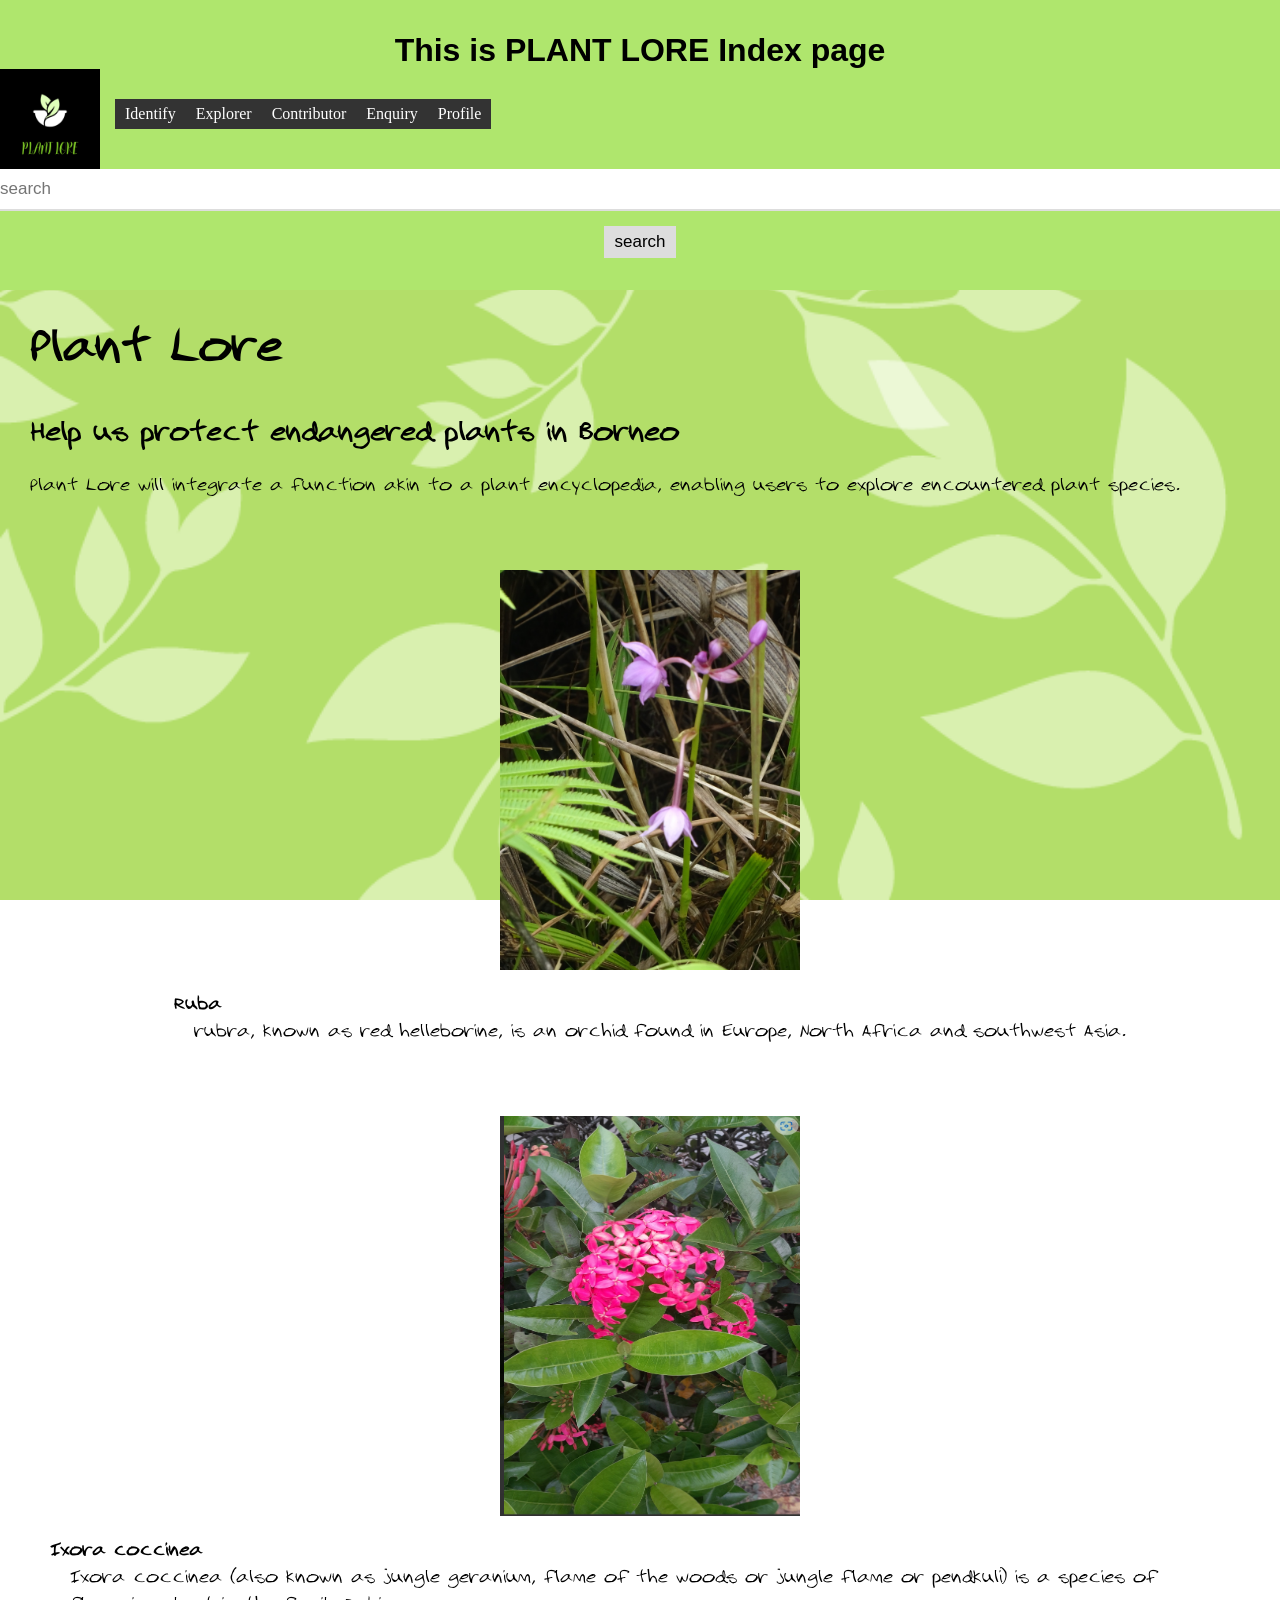
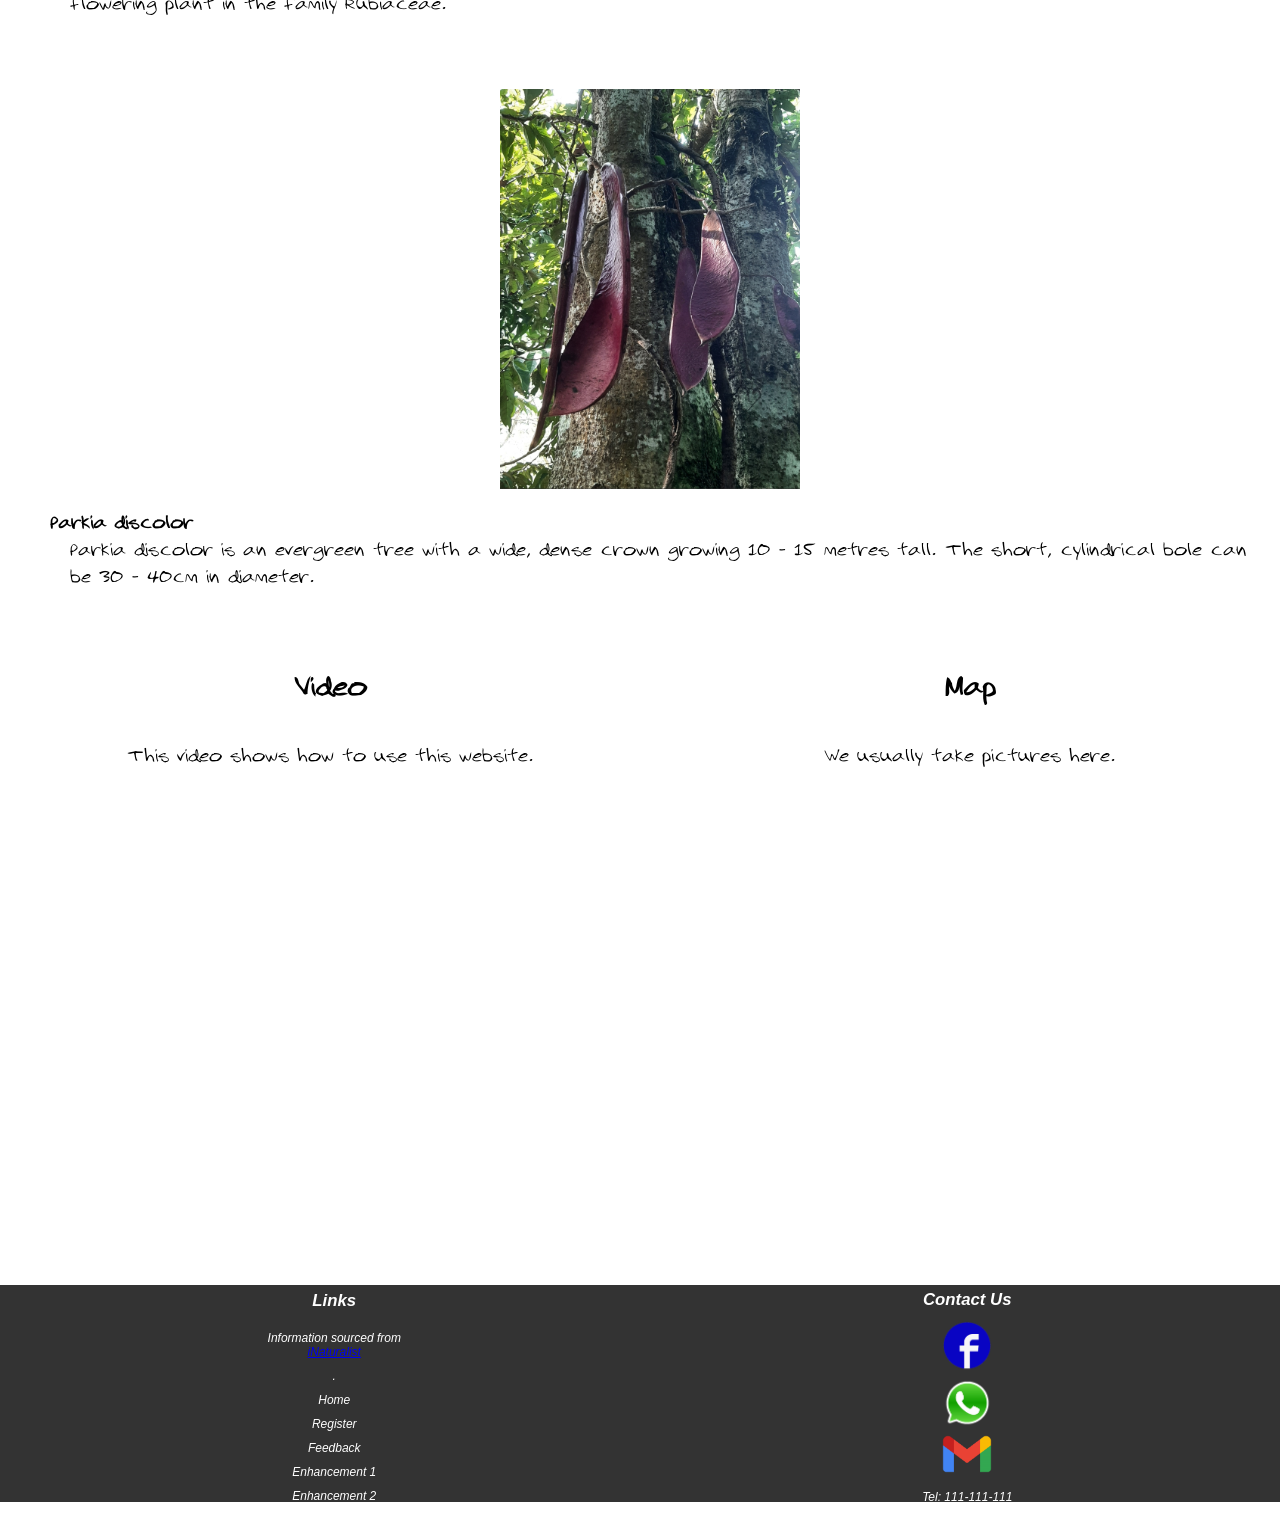
<file: TakeruSONODA_assign1/index.html>
<!DOCTYPE html>
<html lang="en">

<head>
    <meta charset="UTF-8">
    <meta name="viewport" content="width=device-width, initial-scale=1.0">
    <meta name="author"      content="Takeru SONODA" />
    <link href="Styles/Style.css" rel="stylesheet" type="text/css" />
    <link href="Styles/MobileStyle.css" rel="stylesheet" type="text/css" />

    <title>Index</title>

</head>

<body>
    <header>
        <div>
            <h1>This is PLANT LORE Index page</h1>
            <img src="images/logo.png" width="300" height="200" alt="Logo">
            <nav>
                <ul class="nav-list">
                    <li class="nav-item"><a href="identify.html">Identify</a></li>
                    <li class="nav-item dropdown">
                        <a href="explorer.html" class="dropbtn">Explorer</a>
                        <div class="dropdown-content">
                            <a href="explorer.html#Families">Families</a>
                            <a href="explorer.html#Genera">Genera</a>
                            <a href="explorer.html#Species">Species</a>
                        </div>
                    </li>
                    <li class="nav-item"><a href="Contributor.html">Contributor</a></li>
                    <li class="nav-item"><a href="Enquiry.html">Enquiry</a></li>
                    <li class="nav-item"><a href="Profile.html">Profile</a></li>
                </ul>
            </nav>
            <div class="search-container">
                <input type="text" placeholder="search" class="search-box">
                <button type="submit" class="search-button">search</button>
            </div>
        </div>
    </header>
    <main>
        <section>
            <h1 class="Topic">Plant Lore</h1>
            <h2>Help us protect endangered plants in Borneo</h2>
            <p>Plant Lore will integrate a function akin to a plant encyclopedia, enabling users to
                explore encountered plant species.</p>
        </section>
        <div class="image-gallery">

            <figure> <img src="images/a1.png" alt="Image 1" width="300" height="400">
                <figcaption>
                    <dl>
                        <dt>Ruba</dt>
                        <dd>rubra, known as red helleborine, is an orchid found in Europe, North Africa and
                            southwest Asia.</dd>
                    </dl>
                </figcaption>
            </figure>

            <figure><img src="images/b.png" alt="Image 2" width="300" height="400">
                <figcaption>
                    <dl>
                    <dt>Ixora coccinea</dt>
                    <dd>Ixora coccinea (also known as jungle geranium, flame of the woods or jungle flame or
                        pendkuli) is a species of flowering plant in the family Rubiaceae.</dd>
                    </dl>
                    </figcaption>
            </figure>

            <figure><img src="images/c.png" alt="Image 3" width="300" height="400">
                <figcaption>
                    <dl>
                    <dt>Parkia discolor</dt>
                    <dd>Parkia discolor is an evergreen tree with a wide, dense crown growing 10 - 15 metres
                        tall.
                        The short, cylindrical bole can be 30 - 40cm in diameter.</dd>
                    </dl>
                    </figcaption>
            </figure>

        </div>
        <section id="video">
            <h2>Video</h2>
            <p>This video shows how to use this website. </p>
            <iframe width="560" height="315" src="https://www.youtube.com/embed/kUyFBeTz1zM?si=qI3NrXbyf1AY7f1l"
                title="YouTube video player" frameborder="0"
                allow="accelerometer; autoplay; clipboard-write; encrypted-media; gyroscope; picture-in-picture; web-share"
                allowfullscreen></iframe>
        </section>
        <section id="map">
            <h2>Map</h2>
            <p>We usually take pictures here.</p>
            <iframe
                src="https://www.google.com/maps/embed?pb=!1m18!1m12!1m3!1d2820.231141030146!2d110.38428274826394!3d1.5228561708417925!2m3!1f0!2f0!3f0!3m2!1i1024!2i768!4f13.1!3m3!1m2!1s0x31fba6e6679633f9%3A0xf64e7bcfd393efe7!2sSama%20Jaya%20Forest%20Park!5e0!3m2!1sja!2smy!4v1697678030560!5m2!1sja!2smy"
                width="600" height="450" style="border:0;" allowfullscreen="" loading="lazy"
                referrerpolicy="no-referrer-when-downgrade"></iframe>
        </section>
    </main>

    <footer class="mainfooter">
        <div class="col-1">
            <h3>Links</h3>
            <p>Information sourced from <a href="https://www.inaturalist.org/" target="_blank">iNaturalist</a>.</p>
            <a href="index.html" class="ftlinks">Home</a>
            <a href="Register.html" class="ftlinks">Register</a>
            <a href="feedback.html" class="ftlinks">Feedback</a>
            <a href="enhancement1.html" class="ftlinks">Enhancement 1</a>
            <a href="enhancement2.html" class="ftlinks">Enhancement 2</a>
        </div>
        <div class="col-2">
            <h3>Contact Us</h3>
            <a href="https://www.facebook.com/"><img class="social_icons" src="images/facebook-icon.png"
                    alt="Facebook" /></a>
            <a href="https://wa.me/"><img class="social_icons" src="images/whatsapp-icon.png" alt="WhatsApp" /></a>
            <a href="102784225@students.swinburne.edu.my"><img class="social_icons" src="images/gmail-icon.png"
                    alt="Gmail" /></a>
            <p>Tel: 111-111-111</p>
        </div>
    </footer>
    <script src="JavaScript/navigation.js"></script>
</body>

</html>
</file>
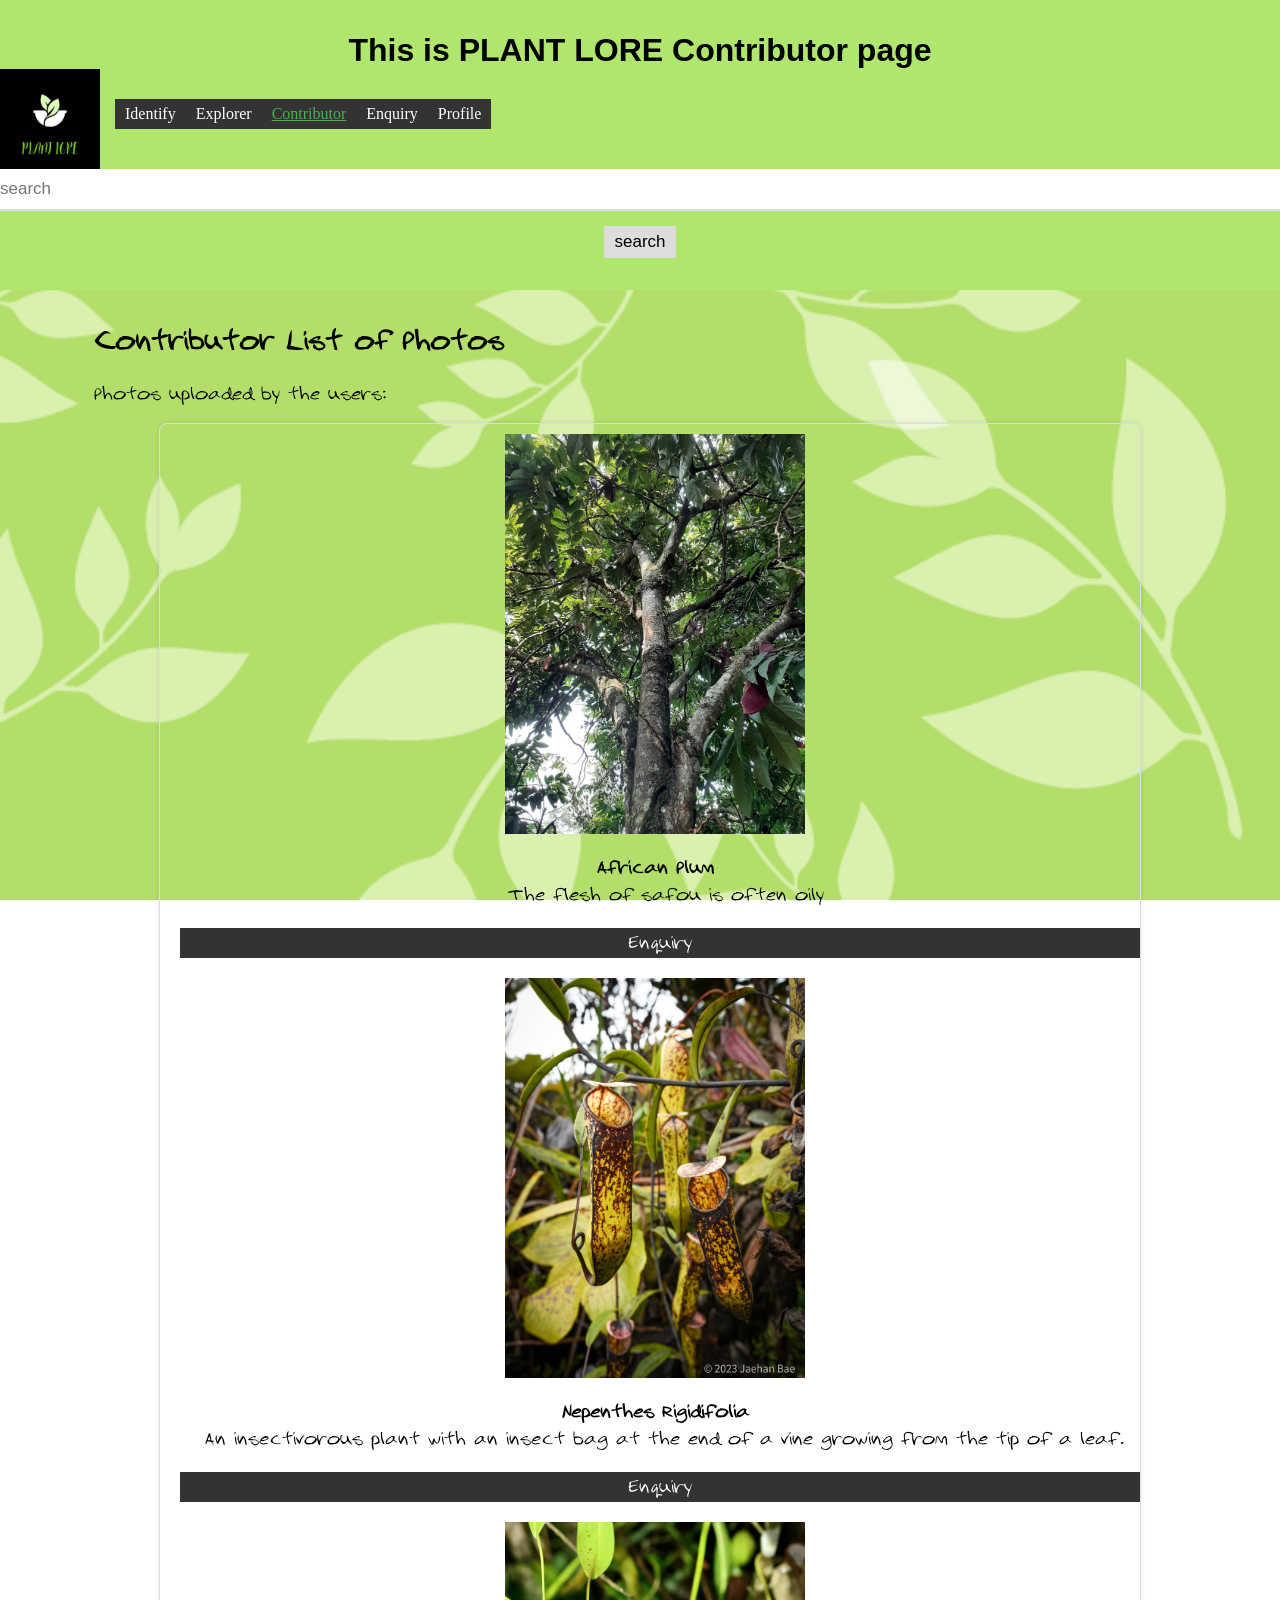
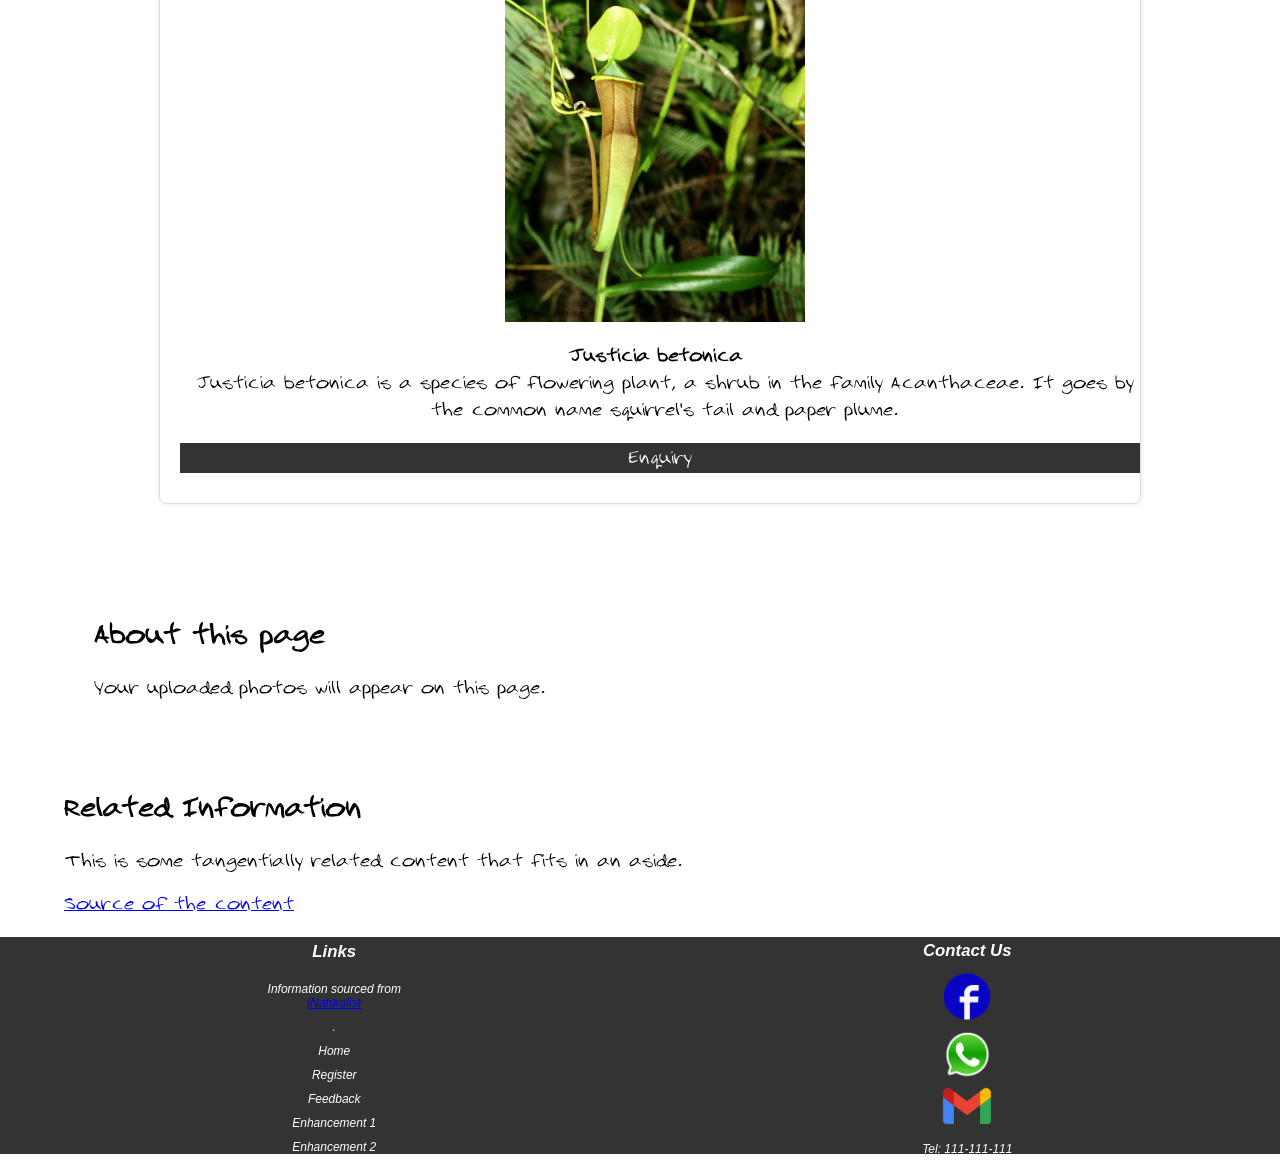
<file: TakeruSONODA_assign1/Contributor.html>
<!DOCTYPE html>
<html lang="en">

<head>
    <meta charset="UTF-8">
    <meta name="viewport" content="width=device-width, initial-scale=1.0">
    <meta name="author"      content="Takeru SONODA" />
    <link href="Styles/Style.css" rel="stylesheet" type="text/css" />
    <link href="Styles/MobileStyle.css" rel="stylesheet" type="text/css" />
    <title>Contributor</title>
</head>

<body>
    <header>
        <div>
            <h1>This is PLANT LORE Contributor page</h1>
            <img src="images/logo.png" width="300" height="200" alt="Logo">
            <nav>
                <ul class="nav-list">
                    <li class="nav-item"><a href="identify.html">Identify</a></li>
                    <li class="nav-item dropdown">
                        <a href="explorer.html" class="dropbtn">Explorer</a>
                        <div class="dropdown-content">
                            <a href="explorer.html#Families">Families</a>
                            <a href="explorer.html#Genera">Genera</a>
                            <a href="explorer.html#Species">Species</a>
                        </div>
                    </li>
                    <li class="nav-item"><a href="Contributor.html">Contributor</a></li>
                    <li class="nav-item"><a href="Enquiry.html">Enquiry</a></li>
                    <li class="nav-item"><a href="Profile.html">Profile</a></li>
                </ul>
            </nav>
            <div class="search-container">
                <input type="text" placeholder="search" class="search-box">
                <button type="submit" class="search-button">search</button>
            </div>
        </div>
    </header>
    <main>
        <div class="vertical-wrapper">
            <section id="Contributor_picture">
                <h2>Contributor List of Photos</h2>
                <p>Photos uploaded by the users:</p>
                <div class="photo-card">
                    <ol>
                        <li>
                            <figure><img src="images/contributorpic.png" alt="Plant Photo" width="300" height="400">
                                <figcaption>
                                    <dl>
                                        <dt>African Plum</dt>
                                        <dd>The flesh of safou is often oily</dd>
                                    </dl>
                                    <li class="nav-item"><a href="Enquiry.html" class="enquiry-link" data-subject="African Plum" data-description="The flesh of safou is often oily">Enquiry</a></li>
                                </figcaption>
                            </figure>
                        </li>
                        <li>
                            <figure><img src="images/contributer1.png" alt="Plant photo" width="300" height="400">
                                <figcaption>
                                    <dl>
                                        <dt>Nepenthes Rigidifolia</dt>
                                        <dd>An insectivorous plant with an insect bag at the end of a vine growing from
                                            the tip of a leaf.</dd>
                                    </dl>
                                    <li class="nav-item"><a href="Enquiry.html" class="enquiry-link" data-subject="Nepenthes Rigidifolia" data-description="An insectivorous plant with an insect bag at the end of a vine growing from the tip of a leaf.">Enquiry</a></li>
                                </figcaption>
                                
                            </figure>
                        </li>
                        <li>
                            <figure><img src="images/contributer2.png" alt="Plant Photo" width="300" height="400">
                                <figcaption>
                                    <dl>
                                        <dt>Justicia betonica</dt>
                                        <dd>Justicia betonica is a species of flowering plant, a shrub in the family
                                             Acanthaceae. It goes by the common name squirrel's tail and paper plume.</dd>
                                    </dl>
                                    <li class="nav-item"><a href="Enquiry.html" class="enquiry-link" data-subject="Justicia betonica" data-description="Justicia betonica is a species of flowering plant, a shrub in the family Acanthaceae. It goes by the common name squirrel's tail and paper plume.">Enquiry</a></li>
                                </figcaption>
                            </figure>
                        </li>
                    </ol>
                </div>
            </section>
            <section id="Contributor_details">
                <h2>About this page</h2>
                <p>Your uploaded photos will appear on this page.</p>
            </section>
        </div>
    </main>

    <aside id="Contributor_aside">
        <h2>Related Information</h2>
        <p>This is some tangentially related content that fits in an aside.</p>
        <a href="https://www.inaturalist.org/observations/187853223">Source of the content</a>
    </aside>

    <footer class="mainfooter">
        <div class="col-1">
            <h3>Links</h3>
            <p>Information sourced from <a href="https://www.inaturalist.org/" target="_blank">iNaturalist</a>.</p>
            <a href="index.html" class="ftlinks">Home</a>
            <a href="Register.html" class="ftlinks">Register</a>
            <a href="feedback.html" class="ftlinks">Feedback</a>
            <a href="enhancement1.html" class="ftlinks">Enhancement 1</a>
            <a href="enhancement2.html" class="ftlinks">Enhancement 2</a>
        </div>
        <div class="col-2">
            <h3>Contact Us</h3>
            <a href="https://www.facebook.com/"><img class="social_icons" src="images/facebook-icon.png"
                    alt="Facebook" /></a>
            <a href="https://wa.me/"><img class="social_icons" src="images/whatsapp-icon.png" alt="WhatsApp" /></a>
            <a href="102784225@students.swinburne.edu.my"><img class="social_icons" src="images/gmail-icon.png"
                    alt="Gmail" /></a>
            <p>Tel: 111-111-111</p>
        </div>
    </footer>
    <script src="JavaScript/enquiry.js"></script>
    <script src="JavaScript/navigation.js"></script>
</body>

</html>
</file>
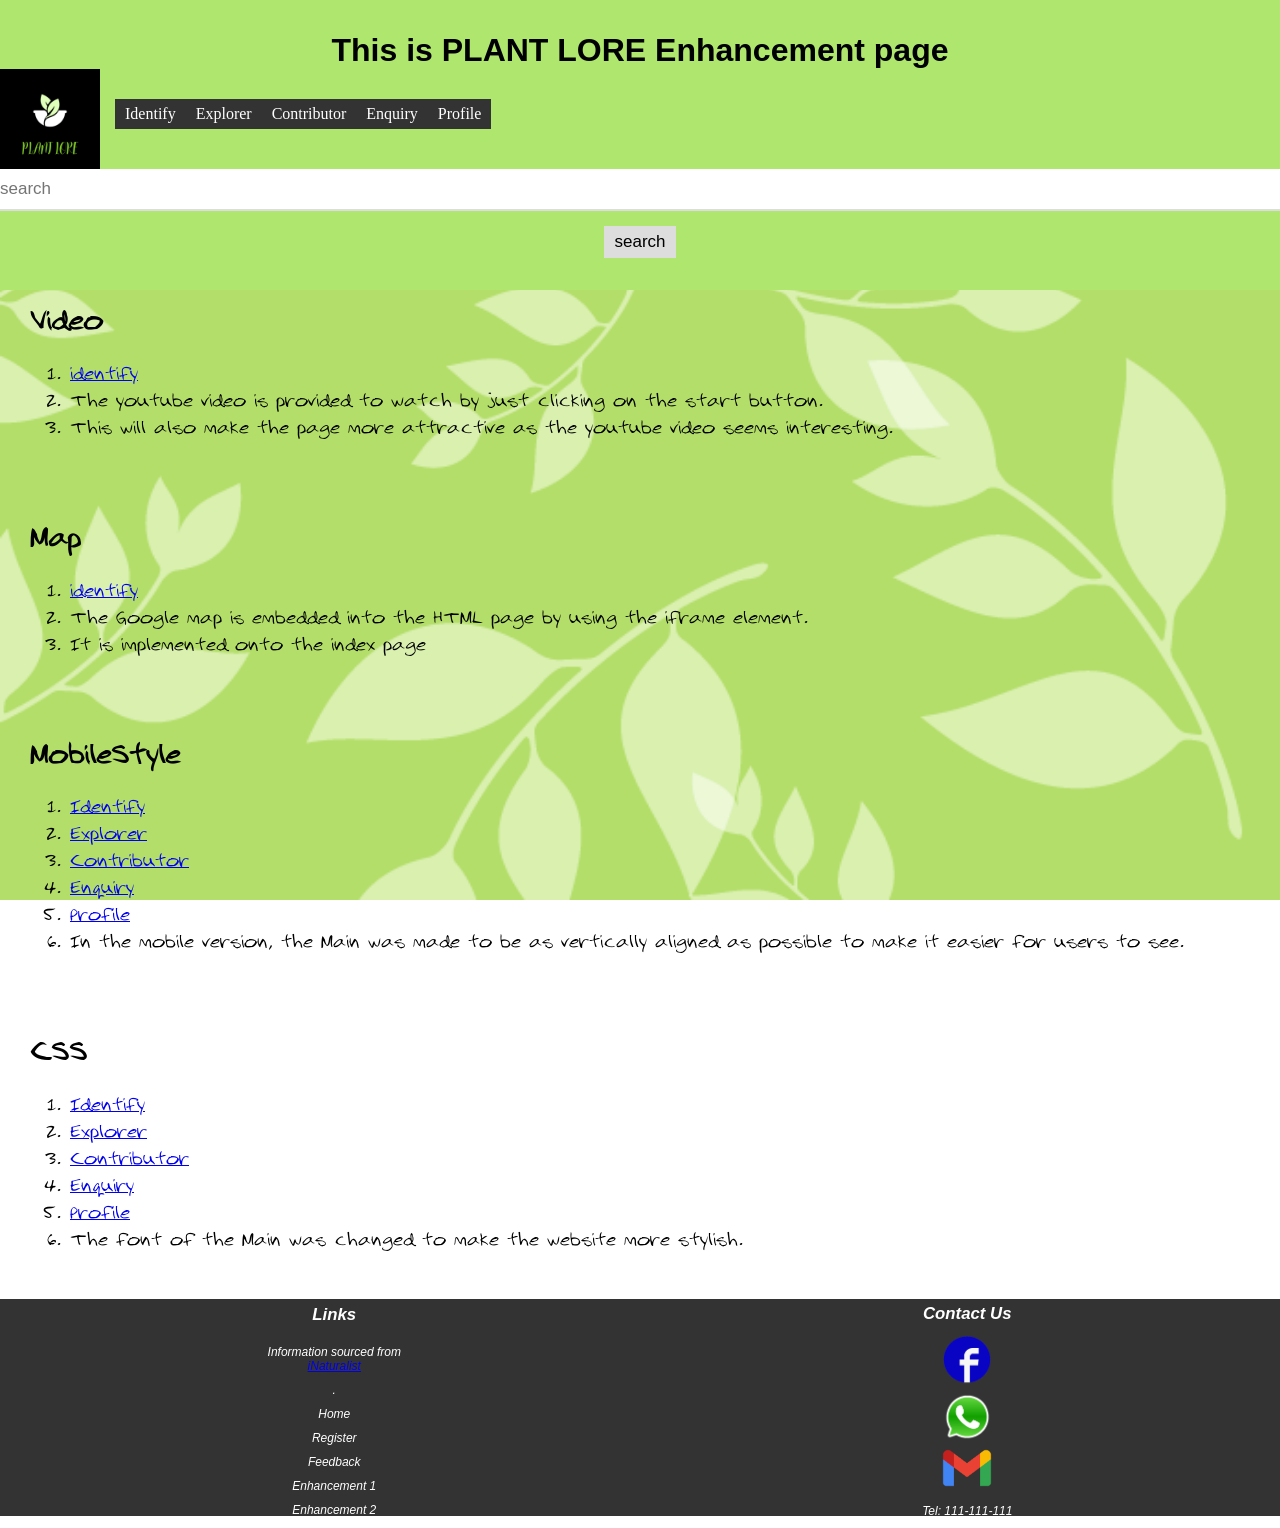
<file: TakeruSONODA_assign1/enhancement1.html>
<!DOCTYPE html>
<html lang="en">

<head>
    <meta charset="UTF-8">
    <meta name="viewport" content="width=device-width, initial-scale=1.0">
    <meta name="author"      content="Takeru SONODA" />
    <link href="Styles/Style.css" rel="stylesheet" type="text/css" />
    <link href="Styles/MobileStyle.css" rel="stylesheet" type="text/css" />
    <title>Enhancement</title>
</head>

<body>
    <header>
        <div>
            <h1>This is PLANT LORE Enhancement page</h1>
            <img src="images/logo.png" width="300" height="200" alt="Logo">
            <nav>
                <ul class="nav-list">
                    <li class="nav-item"><a href="identify.html">Identify</a></li>
                    <li class="nav-item dropdown">
                        <a href="explorer.html" class="dropbtn">Explorer</a>
                        <div class="dropdown-content">
                            <a href="explorer.html#Families">Families</a>
                            <a href="explorer.html#Genera">Genera</a>
                            <a href="explorer.html#Species">Species</a>
                        </div>
                    </li>
                    <li class="nav-item"><a href="Contributor.html">Contributor</a></li>
                    <li class="nav-item"><a href="Enquiry.html">Enquiry</a></li>
                    <li class="nav-item"><a href="Profile.html">Profile</a></li>
                </ul>
            </nav>
            <div class="search-container">
                <input type="text" placeholder="search" class="search-box">
                <button type="submit" class="search-button">search</button>
            </div>
        </div>
    </header>
    <main id="Enhancement_main">
        <section class="Enhancement">
            <h2>Video</h2>
            <ol>
                <li><a href="index.html">identify</a></li>
                <li>The youtube video is provided to watch by just clicking on the start button.</li>
                <li>This will also make the page more attractive as the youtube video seems interesting.</li>
            </ol>
        </section>
        <section class="Enhancement">
            <h2>Map</h2>
            <ol>
                <li><a href="index.html">identify</a></li>
                <li>The Google map is embedded into the HTML page by using the iframe element.</li>
                <li>It is implemented onto the index page </li>
            </ol>
        </section>
        <section class="Enhancement">
            <h2>MobileStyle</h2>
            <ol>
                <li><a href="identify.html">Identify</a></li>
                <li><a href="explorer.html" class="dropbtn">Explorer</a></li>
                <li><a href="Contributor.html">Contributor</a></li>
                <li><a href="enquiry.html">Enquiry</a></li>
                <li><a href="Profile.html">Profile</a></li>
                <li> In the mobile version, the Main was made to be as vertically aligned as possible to make it
                    easier for users to see.
                </li>
            </ol>
        </section>
        <section class="Enhancement">
            <h2>CSS</h2>
            <ol>
                <li><a href="identify.html">Identify</a></li>
                <li><a href="explorer.html" class="dropbtn">Explorer</a></li>
                <li><a href="Contributor.html">Contributor</a></li>
                <li><a href="enquiry.html">Enquiry</a></li>
                <li><a href="Profile.html">Profile</a></li>
                <li>The font of the Main was changed to make the website more stylish.</li>
            </ol>
        </section>
    </main>

    <footer class="mainfooter">
        <div class="col-1">
            <h3>Links</h3>
            <p>Information sourced from <a href="https://www.inaturalist.org/" target="_blank">iNaturalist</a>.</p>
            <a href="index.html" class="ftlinks">Home</a>
            <a href="Register.html" class="ftlinks">Register</a>
            <a href="feedback.html" class="ftlinks">Feedback</a>
            <a href="enhancement1.html" class="ftlinks">Enhancement 1</a>
            <a href="enhancement2.html" class="ftlinks">Enhancement 2</a>
        </div>
        <div class="col-2">
            <h3>Contact Us</h3>
            <a href="https://www.facebook.com/"><img class="social_icons" src="images/facebook-icon.png"
                    alt="Facebook" /></a>
            <a href="https://wa.me/"><img class="social_icons" src="images/whatsapp-icon.png" alt="WhatsApp" /></a>
            <a href="102784225@students.swinburne.edu.my"><img class="social_icons" src="images/gmail-icon.png"
                    alt="Gmail" /></a>
            <p>Tel: 111-111-111</p>
        </div>
    </footer>
</body>

</html>
</file>
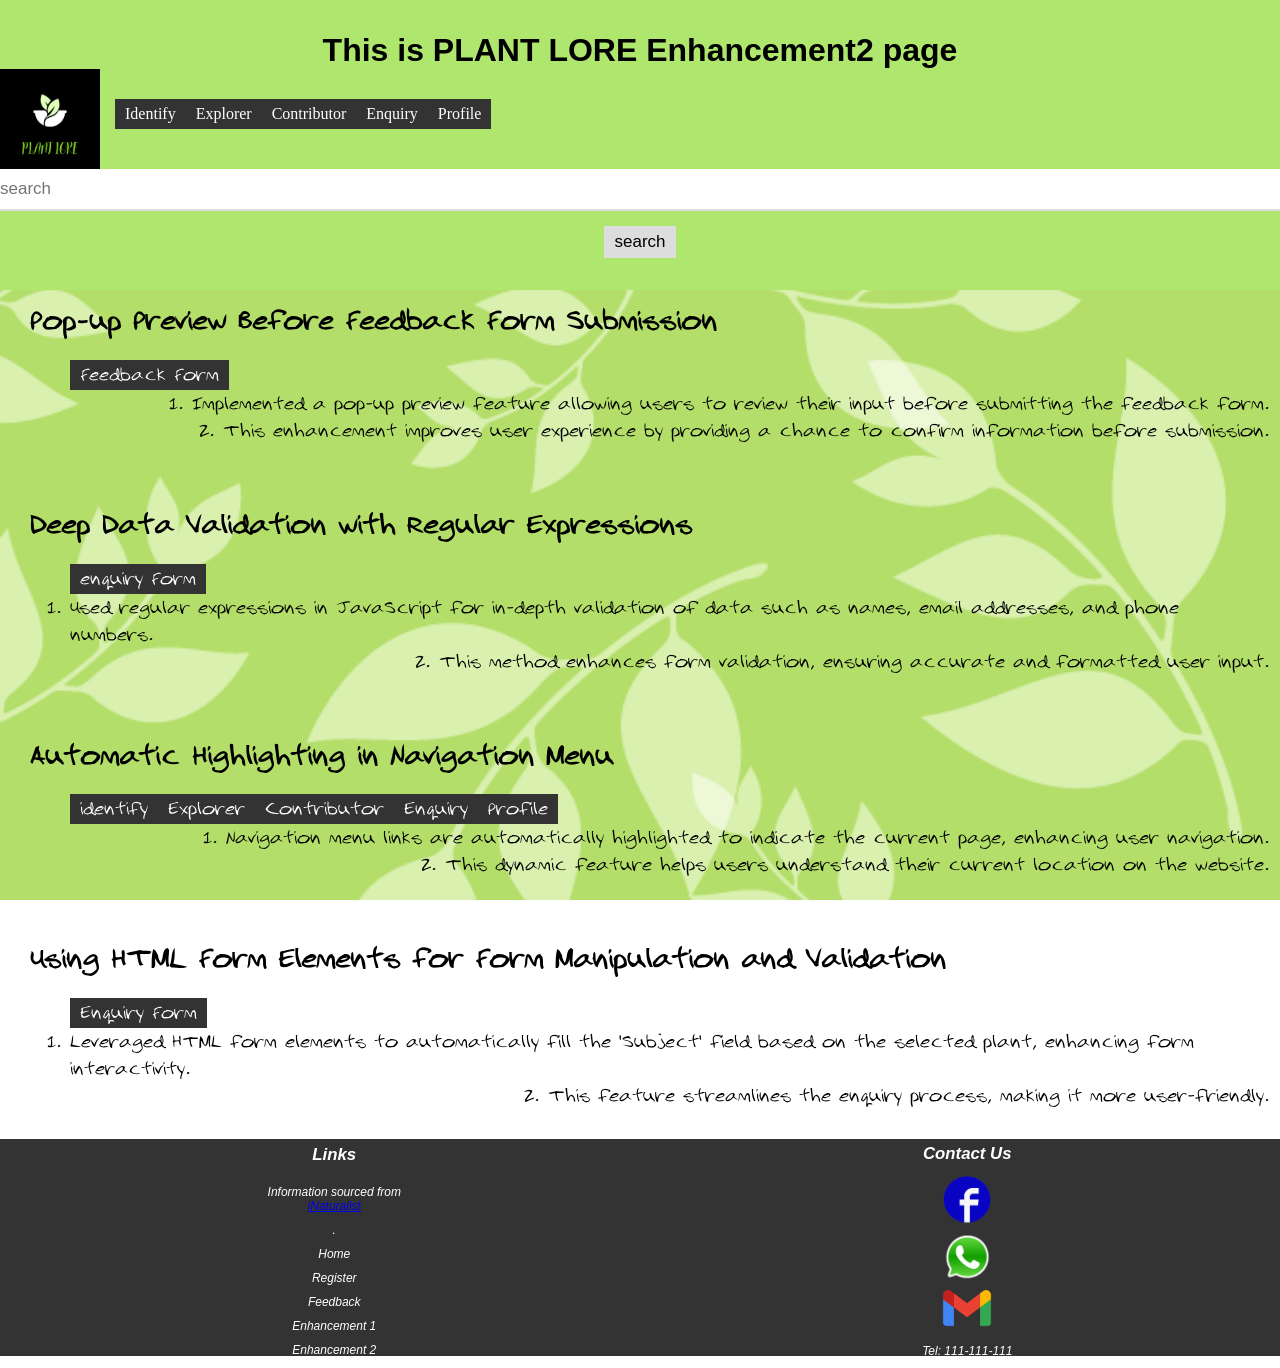
<file: TakeruSONODA_assign1/enhancement2.html>
<!DOCTYPE html>
<html lang="en">

<head>
    <meta charset="UTF-8">
    <meta name="viewport" content="width=device-width, initial-scale=1.0">
    <meta name="author"      content="Takeru SONODA" />
    <link href="Styles/Style.css" rel="stylesheet" type="text/css" />
    <link href="Styles/MobileStyle.css" rel="stylesheet" type="text/css" />
    <title>Enhancement</title>
</head>

<body>
    <header>
        <div>
            <h1>This is PLANT LORE Enhancement2 page</h1>
            <img src="images/logo.png" width="300" height="200" alt="Logo">
            <nav>
                <ul class="nav-list">
                    <li class="nav-item"><a href="identify.html">Identify</a></li>
                    <li class="nav-item dropdown">
                        <a href="explorer.html" class="dropbtn">Explorer</a>
                        <div class="dropdown-content">
                            <a href="explorer.html#Families">Families</a>
                            <a href="explorer.html#Genera">Genera</a>
                            <a href="explorer.html#Species">Species</a>
                        </div>
                    </li>
                    <li class="nav-item"><a href="Contributor.html">Contributor</a></li>
                    <li class="nav-item"><a href="Enquiry.html">Enquiry</a></li>
                    <li class="nav-item"><a href="Profile.html">Profile</a></li>
                </ul>
            </nav>
            <div class="search-container">
                <input type="text" placeholder="search" class="search-box">
                <button type="submit" class="search-button">search</button>
            </div>
        </div>
    </header>
    <main id="Enhancement_main">
        <section class="Enhancement">
            <h2>Pop-up Preview Before Feedback Form Submission</h2>
            <ol>
            <li class="enhancement-item"><a href="feedback.html">Feedback Form</a></li>
                <li class="enhancement-detail">Implemented a pop-up preview feature allowing users to review their input before submitting the feedback form.</li>
                <li class="enhancement-detail">This enhancement improves user experience by providing a chance to confirm information before submission.</li>
            </ol>
        </section>
    
        <section class="Enhancement">
            <h2>Deep Data Validation with Regular Expressions</h2>
            <ol>
                <li class="enhancement-item"><a href="enquiry.html">enquiry Form</a></li>
                <li class="enhancement-detail">Used regular expressions in JavaScript for in-depth validation of data such as names, email addresses, and phone numbers.</li>
                <li class="enhancement-detail">This method enhances form validation, ensuring accurate and formatted user input.</li>
            </ol>
        </section>
    
        <section class="Enhancement">
            <h2>Automatic Highlighting in Navigation Menu</h2>
            <ol>
                <li class="enhancement-item"><a href="identify.html">identify</a></li>
                <li class="enhancement-item"><a href="explorer.html">Explorer</a></li>
                <li class="enhancement-item"><a href="Contributor.html">Contributor</a></li>
                <li class="enhancement-item"><a href="enquiry.html">Enquiry</a></li>
                <li class="enhancement-item"><a href="Profile.html">Profile</a></li>
                <li class="enhancement-detail">Navigation menu links are automatically highlighted to indicate the current page, enhancing user navigation.</li>
                <li class="enhancement-detail">This dynamic feature helps users understand their current location on the website.</li>
            </ol>
        </section>

        <section class="Enhancement">
            <h2>Using HTML Form Elements for Form Manipulation and Validation</h2>
            <ol>
                <li  class="enhancement-item"><a href="enquiry.html">Enquiry Form</a></li>
                <li class="enhancement-detail">Leveraged HTML form elements to automatically fill the 'Subject' field based on the selected plant, enhancing form interactivity.</li>
                <li class="enhancement-detail">This feature streamlines the enquiry process, making it more user-friendly.</li>
            </ol>
        </section>
    </main>

    <footer class="mainfooter">
        <div class="col-1">
            <h3>Links</h3>
            <p>Information sourced from <a href="https://www.inaturalist.org/" target="_blank">iNaturalist</a>.</p>
            <a href="index.html" class="ftlinks">Home</a>
            <a href="Register.html" class="ftlinks">Register</a>
            <a href="feedback.html" class="ftlinks">Feedback</a>
            <a href="enhancement1.html" class="ftlinks">Enhancement 1</a>
            <a href="enhancement2.html" class="ftlinks">Enhancement 2</a>
        </div>
        <div class="col-2">
            <h3>Contact Us</h3>
            <a href="https://www.facebook.com/"><img class="social_icons" src="images/facebook-icon.png"
                    alt="Facebook" /></a>
            <a href="https://wa.me/"><img class="social_icons" src="images/whatsapp-icon.png" alt="WhatsApp" /></a>
            <a href="102784225@students.swinburne.edu.my"><img class="social_icons" src="images/gmail-icon.png"
                    alt="Gmail" /></a>
            <p>Tel: 111-111-111</p>
        </div>
    </footer>
</body>

</html>
</file>
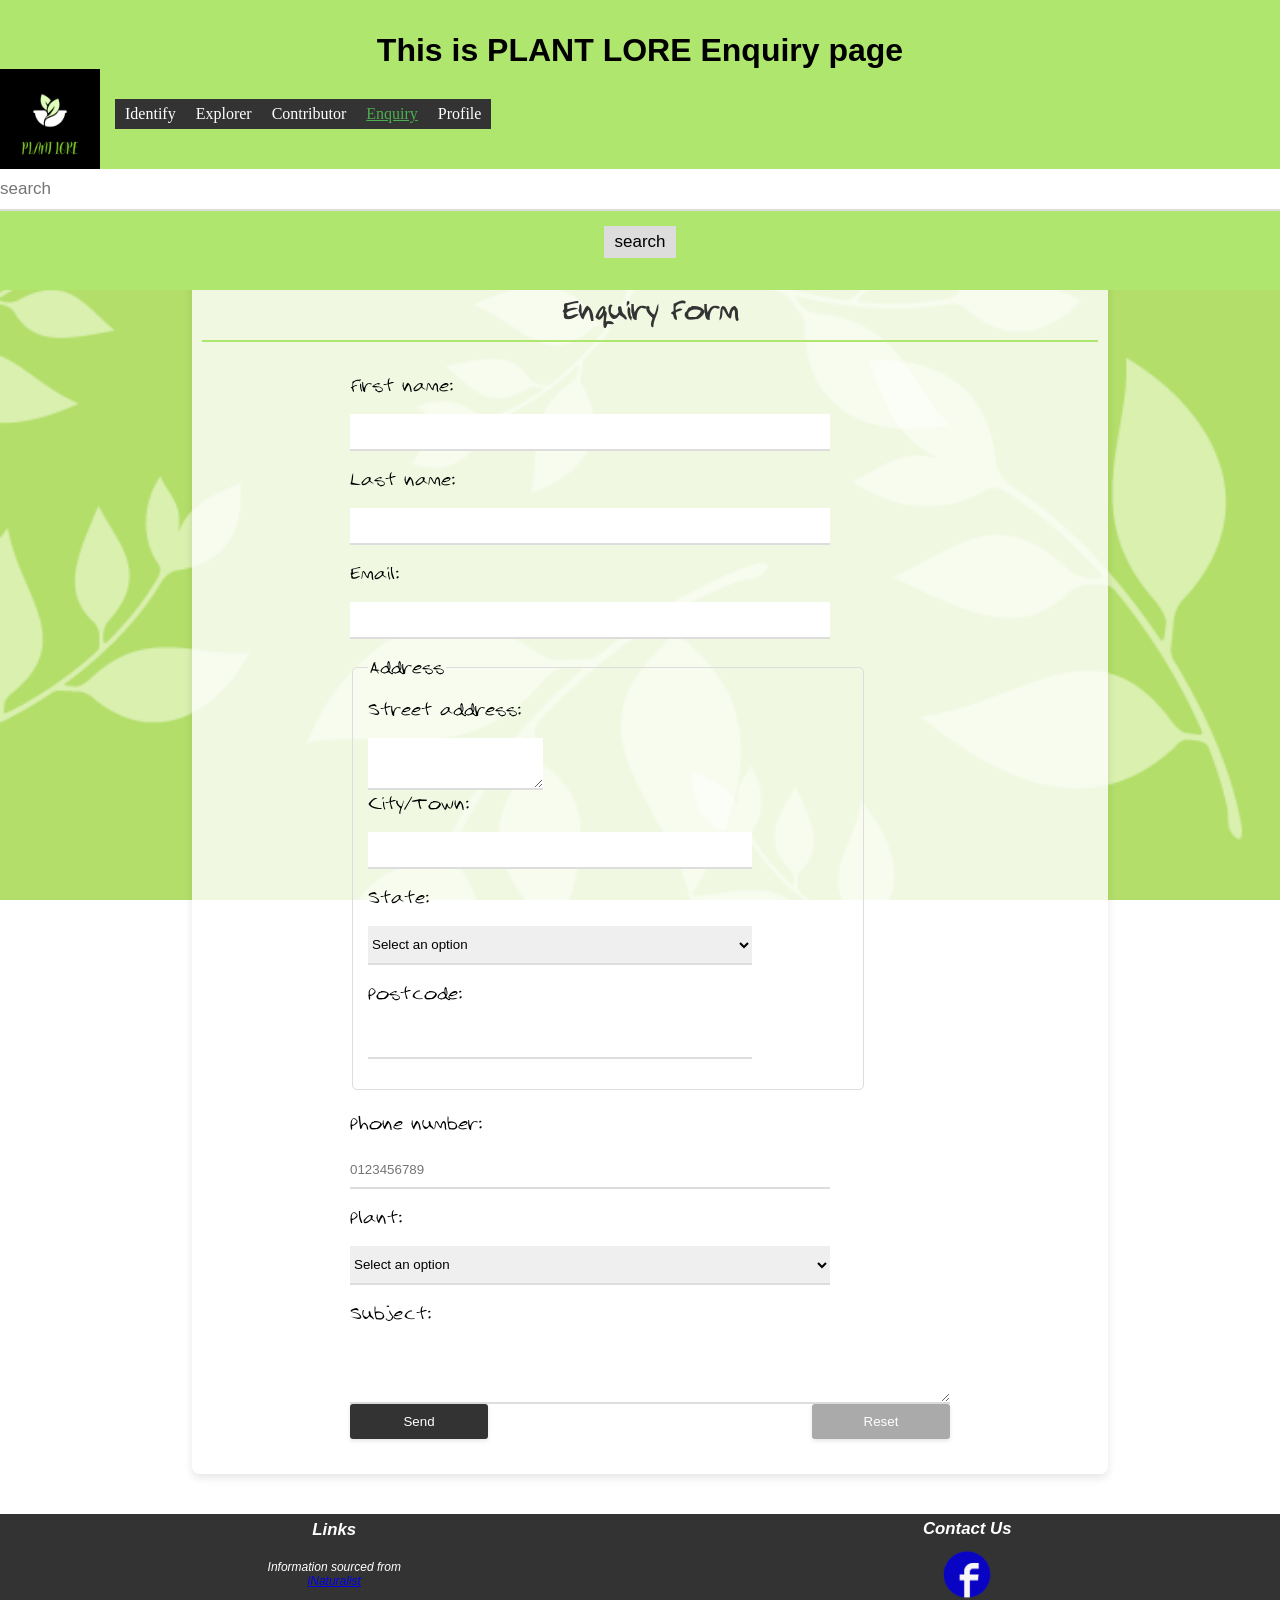
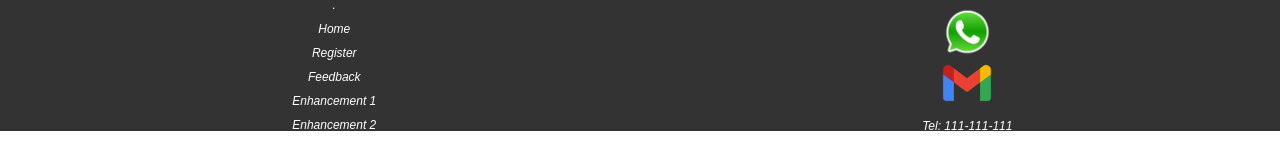
<file: TakeruSONODA_assign1/Enquiry.html>
<!DOCTYPE html>
<html lang="en">

<head>
    <meta charset="UTF-8">
    <meta name="viewport" content="width=device-width, initial-scale=1.0">
    <meta name="author"      content="Takeru SONODA" />
    <link href="Styles/Style.css" rel="stylesheet" type="text/css" />
    <link href="Styles/MobileStyle.css" rel="stylesheet" type="text/css" />
    <title>Encquiry</title>
</head>

<body>
    <header>
        <div>
            <h1>This is PLANT LORE Enquiry page</h1>
            <img src="images/logo.png" width="300" height="200" alt="Logo">
            <nav>
                <ul class="nav-list">
                    <li class="nav-item"><a href="identify.html">Identify</a></li>
                    <li class="nav-item dropdown">
                        <a href="explorer.html" class="dropbtn">Explorer</a>
                        <div class="dropdown-content">
                            <a href="explorer.html#Families">Families</a>
                            <a href="explorer.html#Genera">Genera</a>
                            <a href="explorer.html#Species">Species</a>
                        </div>
                    </li>
                    <li class="nav-item"><a href="Contributor.html">Contributor</a></li>
                    <li class="nav-item"><a href="Enquiry.html">Enquiry</a></li>
                    <li class="nav-item"><a href="Profile.html">Profile</a></li>
                </ul>
            </nav>
            <div class="search-container">
                <input type="text" placeholder="search" class="search-box">
                <button type="submit" class="search-button">search</button>
            </div>
        </div>
    </header>

    <main>
        <div class="form-container">
            <h2>Enquiry Form</h2>
            <form action="/submit_path" method="post">
                <label for="first-name">First name:</label>
                <input type="text" id="first-name" name="first-name" required pattern="[A-Za-z]{1,25}" maxlength="25">

                <label for="last-name">Last name:</label>
                <input type="text" id="last-name" name="last-name" required pattern="[A-Za-z]{1,25}" maxlength="25">

                <label for="email">Email:</label>
                <input type="text" id="email" name="email" required>

                <fieldset>
                    <legend>Address</legend>
                    <label for="street-address">Street address:</label>
                    <textarea type="text" id="street-address" name="street-address" required maxlength="40" rows="2"></textarea>

                    <label for="city">City/Town:</label>
                    <input type="text" id="city" name="city" required maxlength="20">

                    <label for="state">State:</label>
                    <select id="state" name="state" required>
                        <option value="" disabled selected>Select an option</option>
                        <option value="Johor">Johor</option>
                        <option value="Kedah">Kedah</option>
                        <option value="Kelantan">Kelantan</option>
                        <option value="Melaka">Melaka</option>
                        <option value="Negeri Sembilan">Negeri Sembilan</option>
                        <option value="Pahang">Pahang</option>
                        <option value="Penang">Penang</option>
                        <option value="Perak">Perak</option>
                        <option value="Perlis">Perlis</option>
                        <option value="Sabah">Sabah</option>
                        <option value="Sarawak">Sarawak</option>
                        <option value="Selangor">Selangor</option>
                        <option value="Terengganu">Terengganu</option>
                        <option value="Kuala Lumpur">Kuala Lumpur</option>
                        <option value="Labuan">Labuan</option>
                        <option value="Putrajaya">Putrajaya</option>
                    </select>

                    <label for="postcode">Postcode:</label>
                    <input type="text" id="postcode" name="postcode" maxlength="5" pattern="\d{5}">
                </fieldset>

                <label for="phone">Phone number:</label>
                <input type="text" id="phone" name="phone" required pattern="\d{10}" maxlength="10"
                    placeholder="0123456789">

                <label for="plants">Plant:</label>
                <select id="plants" name="plants" required>
                    <option value="" disabled selected>Select an option</option>
                    <option value="Dipterocarpaceae">Dipterocarpaceae</option>
                    <option value="Lauraceae">Lauraceae</option>
                    <option value="Burseraceae">Burseraceae</option>
                    <option value="Myristicaceae">Myristicaceae</option>
                    <option value="Chrysobalanaceae">Chrysobalanaceae</option>
                    <option value="Meliaceae">Meliaceae</option>
                    <option value="Ebenaceae">Ebenaceae</option>
                </select>

                <label for="subject">Subject:</label>
                <textarea id="subject-detail" name="subject-detail" rows="4"></textarea>


                <input type="submit" value="Send" class="form-submit-button">
                <input type="reset" value="Reset" class="form-reset-button">
                
            </form>
        </div>
    </main>

    <footer class="mainfooter">
        <div class="col-1">
            <h3>Links</h3>
            <p>Information sourced from <a href="https://www.inaturalist.org/" target="_blank">iNaturalist</a>.</p>
            <a href="index.html" class="ftlinks">Home</a>
            <a href="Register.html" class="ftlinks">Register</a>
            <a href="feedback.html" class="ftlinks">Feedback</a>
            <a href="enhancement1.html" class="ftlinks">Enhancement 1</a>
            <a href="enhancement2.html" class="ftlinks">Enhancement 2</a>
        </div>
        <div class="col-2">
            <h3>Contact Us</h3>
            <a href="https://www.facebook.com/"><img class="social_icons" src="images/facebook-icon.png"
                    alt="Facebook" /></a>
            <a href="https://wa.me/"><img class="social_icons" src="images/whatsapp-icon.png" alt="WhatsApp" /></a>
            <a href="102784225@students.swinburne.edu.my"><img class="social_icons" src="images/gmail-icon.png"
                    alt="Gmail" /></a>
            <p>Tel: 111-111-111</p>
        </div>
    </footer>
    <script src="JavaScript/enquiry.js"></script>
    <script src="JavaScript/detailStrage.js"></script>
    <script src="JavaScript/navigation.js"></script>
</body>

</html>
</file>
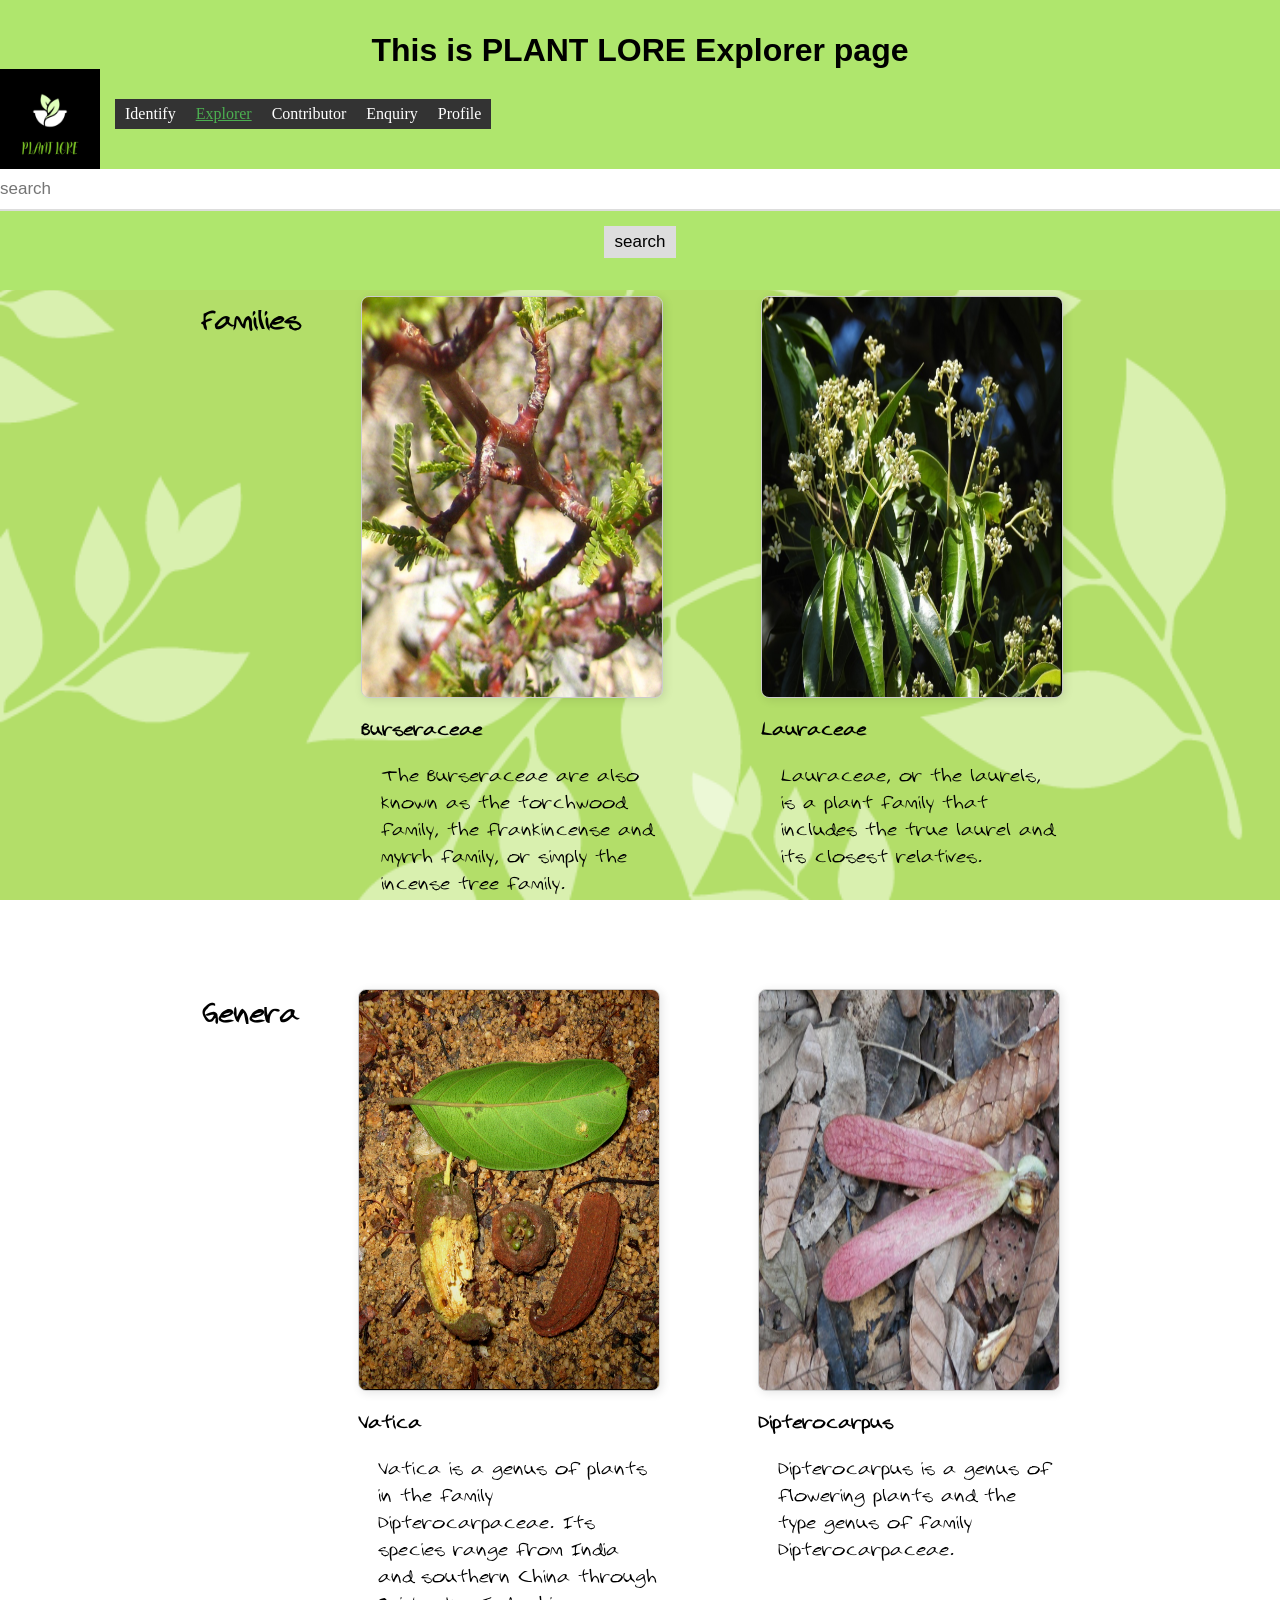
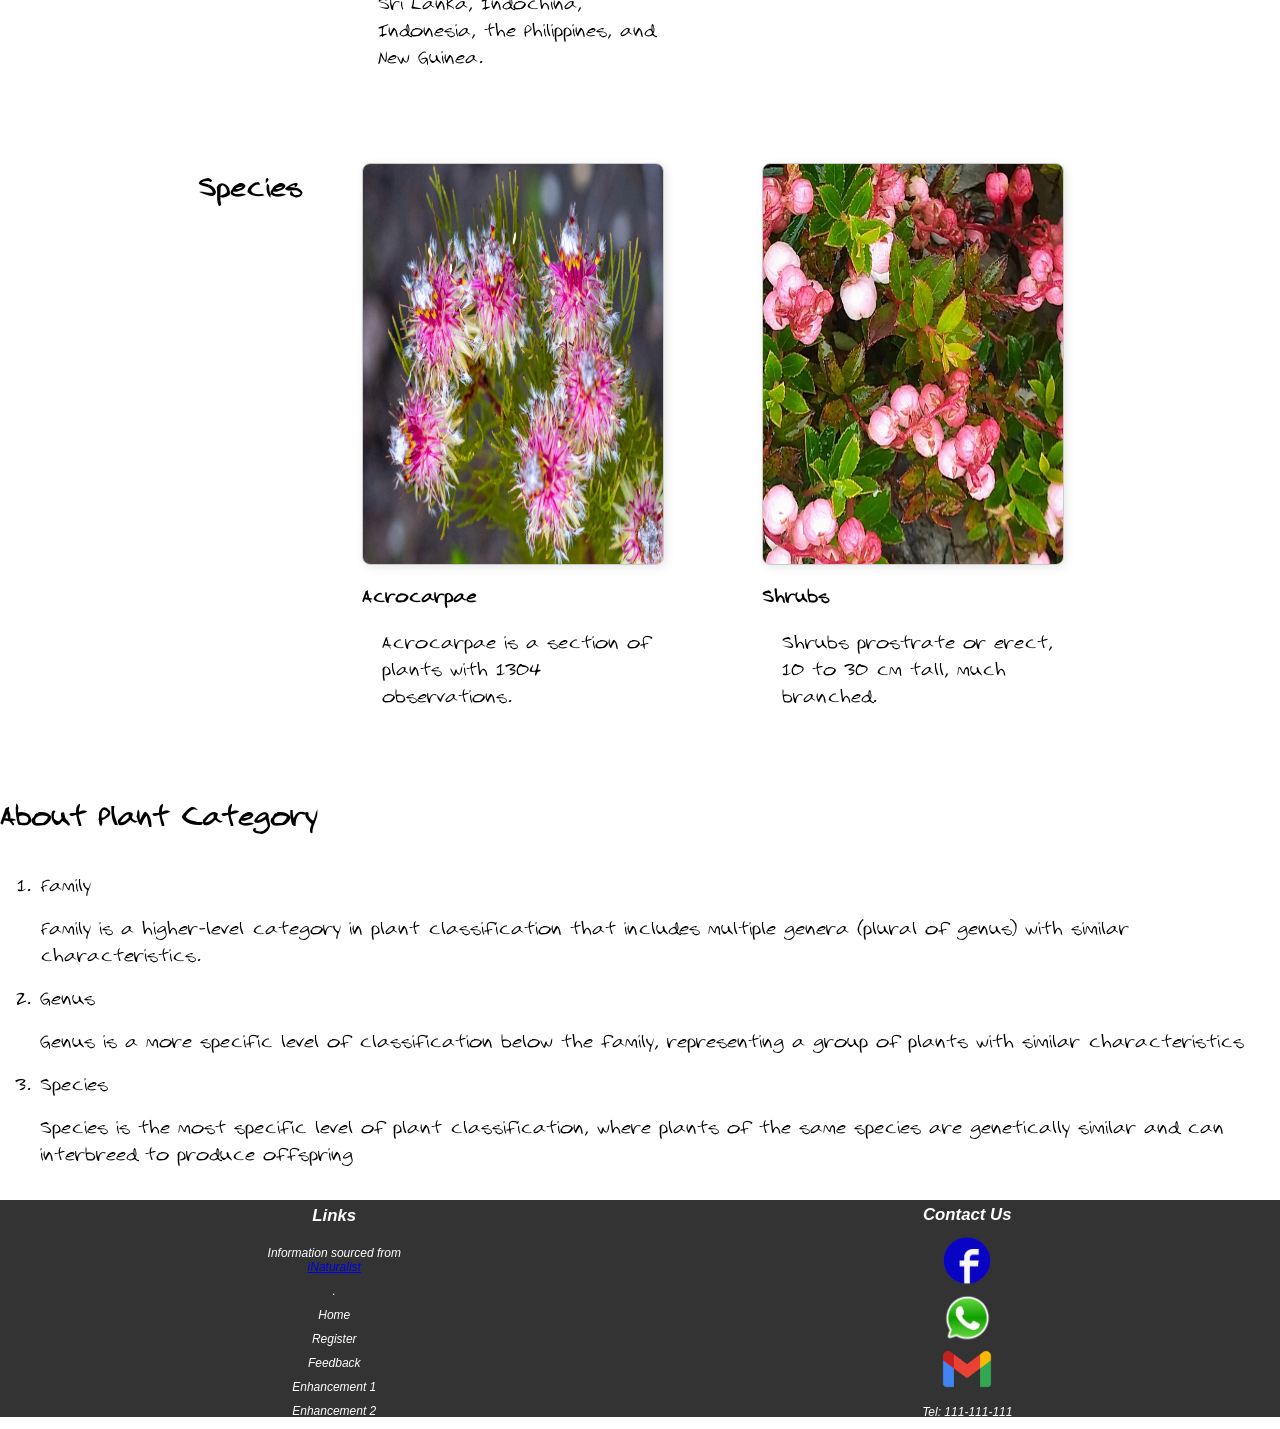
<file: TakeruSONODA_assign1/explorer.html>
<!DOCTYPE html>
<html lang="en">

<head>
    <meta charset="UTF-8">
    <meta name="viewport" content="width=device-width, initial-scale=1.0">
    <meta name="author"      content="Takeru SONODA" />
    <link href="Styles/Style.css" rel="stylesheet" type="text/css" />
    <link href="Styles/MobileStyle.css" rel="stylesheet" type="text/css" />
    <title>Explorer</title>
</head>

<body>
    <header>
        <div>
            <h1>This is PLANT LORE Explorer page</h1>
            <img src="images/logo.png" width="300" height="200" alt="Logo">
            <nav>
                <ul class="nav-list">
                    <li class="nav-item"><a href="identify.html">Identify</a></li>
                    <li class="nav-item dropdown">
                        <a href="explorer.html" class="dropbtn">Explorer</a>
                        <div class="dropdown-content">
                            <a href="explorer.html#Families">Families</a>
                            <a href="explorer.html#Genera">Genera</a>
                            <a href="explorer.html#Species">Species</a>
                        </div>
                    </li>
                    <li class="nav-item"><a href="Contributor.html">Contributor</a></li>
                    <li class="nav-item"><a href="Enquiry.html">Enquiry</a></li>
                    <li class="nav-item"><a href="Profile.html">Profile</a></li>
                </ul>
            </nav>
            <div class="search-container">
                <input type="text" placeholder="search" class="search-box">
                <button type="submit" class="search-button">search</button>
            </div>
        </div>
    </header>

    <main id="explorer-main">
        <div class="vertical-wrapper">
            <section class="explorer-section" id="Families">
                <h2>Families</h2>

                <figure>
                    <img src="images/Burseraceae.png" width="300" height="400">
                    <figcaption>
                        <dl>
                            <dt>Burseraceae</dt>
                            <dd>The Burseraceae are also known as the torchwood family, the frankincense and myrrh
                                family, or simply the incense tree family.</dd>
                        </dl>
                    </figcaption>
                </figure>

                <figure>
                    <img src="images/Lauraceae.png" width="300" height="400">
                    <figcaption>
                        <dl>
                            <dt>Lauraceae</dt>
                            <dd>Lauraceae, or the laurels, is a plant family that includes the true laurel and its
                                closest relatives.</dd>
                        </dl>
                    </figcaption>
                </figure>
            </section>


            <section class="explorer-section" id="Genera">
                <h2>Genera</h2>

                <figure>
                    <img src="images/Vatica.png" width="300" height="400">
                    <figcaption>
                        <dl>
                            <dt>Vatica</dt>
                            <dd>Vatica is a genus of plants in the family Dipterocarpaceae.
                                Its species range from India and southern China through Sri Lanka,
                                Indochina, Indonesia, the Philippines, and New Guinea.</dd>
                        </dl>
                    </figcaption>
                </figure>

                <figure>
                    <img src="images/Dipterocarpus.png" width="300" height="400">
                    <figcaption>
                        <dl>
                            <dt>Dipterocarpus</dt>
                            <dd>Dipterocarpus is a genus of flowering plants and the type genus of family
                                Dipterocarpaceae.</dd>
                        </dl>
                    </figcaption>
                </figure>
            </section>

            <section class="explorer-section" id="Species">
                <h2>Species</h2>

                <figure>
                    <img src="images/species1.png" width="300" height="400">
                    <figcaption>
                        <dl>
                            <dt>Acrocarpae</dt>
                            <dd>Acrocarpae is a section of plants with 1304 observations.</dd>
                        </dl>
                    </figcaption>
                </figure>

                <figure>
                    <img src="images/species2.png" width="300" height="400">
                    <figcaption>
                        <dl>
                            <dt>Shrubs</dt>
                            <dd>Shrubs prostrate or erect, 10 to 30 cm tall, much branched.</dd>
                        </dl>
                    </figcaption>
                </figure>
            </section>
        </div>
    </main>

    <aside>
        <h2>About Plant Category</h2>

            <ol>
                <li>
                    Family
                    <p>Family is a higher-level category in plant classification that includes multiple genera
                        (plural of genus) with similar characteristics.</p>
                </li>
                <li>
                    Genus
                    <p>Genus is a more specific level of classification below the family, representing a group of
                        plants with similar characteristics</p>
                </li>
                <li>
                    Species
                    <p>Species is the most specific level of plant classification, where plants of the same species
                        are genetically similar and can interbreed to produce offspring</p>
                        
                </li>
            </ol>
    </aside>
    <footer class="mainfooter">
        <div class="col-1">
            <h3>Links</h3>
            <p>Information sourced from <a href="https://www.inaturalist.org/" target="_blank">iNaturalist</a>.</p>
            <a href="index.html" class="ftlinks">Home</a>
            <a href="Register.html" class="ftlinks">Register</a>
            <a href="feedback.html" class="ftlinks">Feedback</a>
            <a href="enhancement1.html" class="ftlinks">Enhancement 1</a>
            <a href="enhancement2.html" class="ftlinks">Enhancement 2</a>
        </div>
        <div class="col-2">
            <h3>Contact Us</h3>
            <a href="https://www.facebook.com/"><img class="social_icons" src="images/facebook-icon.png"
                    alt="Facebook" /></a>
            <a href="https://wa.me/"><img class="social_icons" src="images/whatsapp-icon.png" alt="WhatsApp" /></a>
            <a href="102784225@students.swinburne.edu.my"><img class="social_icons" src="images/gmail-icon.png"
                    alt="Gmail" /></a>
            <p>Tel: 111-111-111</p>
        </div>
    </footer>
    <script src="JavaScript/navigation.js"></script>
</body>

</html>
</file>
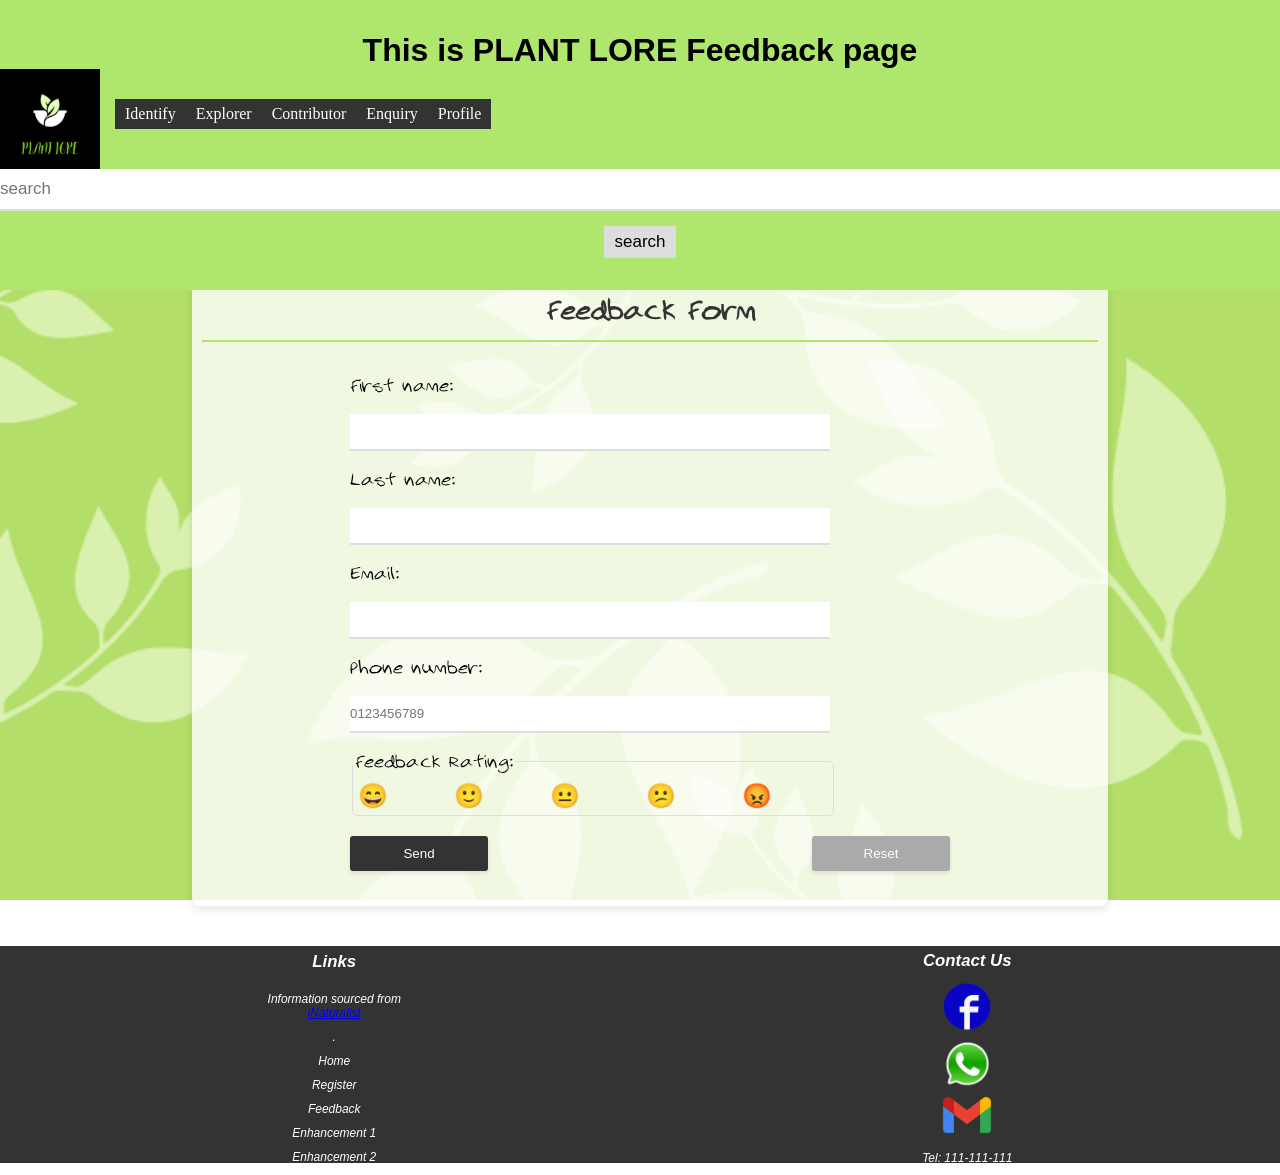
<file: TakeruSONODA_assign1/feedback.html>
<!DOCTYPE html>
<html lang="en">

<head>
    <meta charset="UTF-8">
    <meta name="viewport" content="width=device-width, initial-scale=1.0">
    <meta name="author"      content="Takeru SONODA" />
    <link href="Styles/Style.css" rel="stylesheet" type="text/css" />
    <link href="Styles/MobileStyle.css" rel="stylesheet" type="text/css" />
    <title>Encquiry</title>
</head>

<body>
    <header>
        <div>
            <h1>This is PLANT LORE Feedback page</h1>
            <img src="images/logo.png" width="300" height="200" alt="Logo">
            <nav>
                <ul class="nav-list">
                    <li class="nav-item"><a href="identify.html">Identify</a></li>
                    <li class="nav-item dropdown">
                        <a href="explorer.html" class="dropbtn">Explorer</a>
                        <div class="dropdown-content">
                            <a href="explorer.html#Families">Families</a>
                            <a href="explorer.html#Genera">Genera</a>
                            <a href="explorer.html#Species">Species</a>
                        </div>
                    </li>
                    <li class="nav-item"><a href="Contributor.html">Contributor</a></li>
                    <li class="nav-item"><a href="Enquiry.html">Enquiry</a></li>
                    <li class="nav-item"><a href="Profile.html">Profile</a></li>
                </ul>
            </nav>
            <div class="search-container">
                <input type="text" placeholder="search" class="search-box">
                <button type="submit" class="search-button">search</button>
            </div>
        </div>
    </header>


    <main>
        <div class="form-container">
            <h2>Feedback Form</h2>
            <form method="post" action="102784225@students.swinburne.edu.my">
                <label for="first-name">First name:</label>
                <input type="text" id="first-name" name="first-name" maxlength="25">

                <label for="last-name">Last name:</label>
                <input type="text" id="last-name" name="last-name" maxlength="25">

                <label for="email">Email:</label>
                <input type="email" id="email" name="email" >

                <label for="phone">Phone number:</label>
                <input type="tel" id="phone" name="phone"  maxlength="10" placeholder="0123456789">

                <fieldset class="rating-fieldset">
                    <legend>Feedback Rating:</legend>
                    <input type="radio" id="service-star5" name="service-rating" value="5" />
                    <label for="service-star5" title="Very satisfied">&#128516;</label> 
                    <input type="radio" id="service-star4" name="service-rating" value="4" />
                    <label for="service-star4" title="Satisfied">&#128578;</label> 
                    <input type="radio" id="service-star3" name="service-rating" value="3" />
                    <label for="service-star3" title="Neutral">&#128528;</label>
                    <input type="radio" id="service-star2" name="service-rating" value="2" />
                    <label for="service-star2" title="Dissatisfied">&#128533;</label> 
                    <input type="radio" id="service-star1" name="service-rating" value="1" />
                    <label for="service-star1" title="Very dissatisfied">&#128545;</label>
                </fieldset>
        
                <input type="submit" value="Send" class="form-submit-button">
                <input type="reset" value="Reset" class="form-reset-button">
            </form>
        </div>
        <div id="previewModal" class="modal">
    <div class="modal-content">
        <span class="close">&times;</span>
        <h2>Form Preview</h2>
        <p id="previewContent"></p>
        <button id="submitForm">Submit Form</button>
    </div>
</div>
    </main>

    <footer class="mainfooter">
        <div class="col-1">
            <h3>Links</h3>
            <p>Information sourced from <a href="https://www.inaturalist.org/" target="_blank">iNaturalist</a>.</p>
            <a href="index.html" class="ftlinks">Home</a>
            <a href="Register.html" class="ftlinks">Register</a>
            <a href="feedback.html" class="ftlinks">Feedback</a>
            <a href="enhancement1.html" class="ftlinks">Enhancement 1</a>
            <a href="enhancement2.html" class="ftlinks">Enhancement 2</a>
        </div>
        <div class="col-2">
            <h3>Contact Us</h3>
            <a href="https://www.facebook.com/"><img class="social_icons" src="images/facebook-icon.png"
                    alt="Facebook" /></a>
            <a href="https://wa.me/"><img class="social_icons" src="images/whatsapp-icon.png" alt="WhatsApp" /></a>
            <a href="102784225@students.swinburne.edu.my"><img class="social_icons" src="images/gmail-icon.png" alt="Gmail" /></a>
            <p>Tel: 111-111-111</p>
        </div>
    </footer>
    <script src="JavaScript/feedback-validation.js"></script>
    <script src="JavaScript/feedback-preview.js"></script>

</body>

</html>
</file>
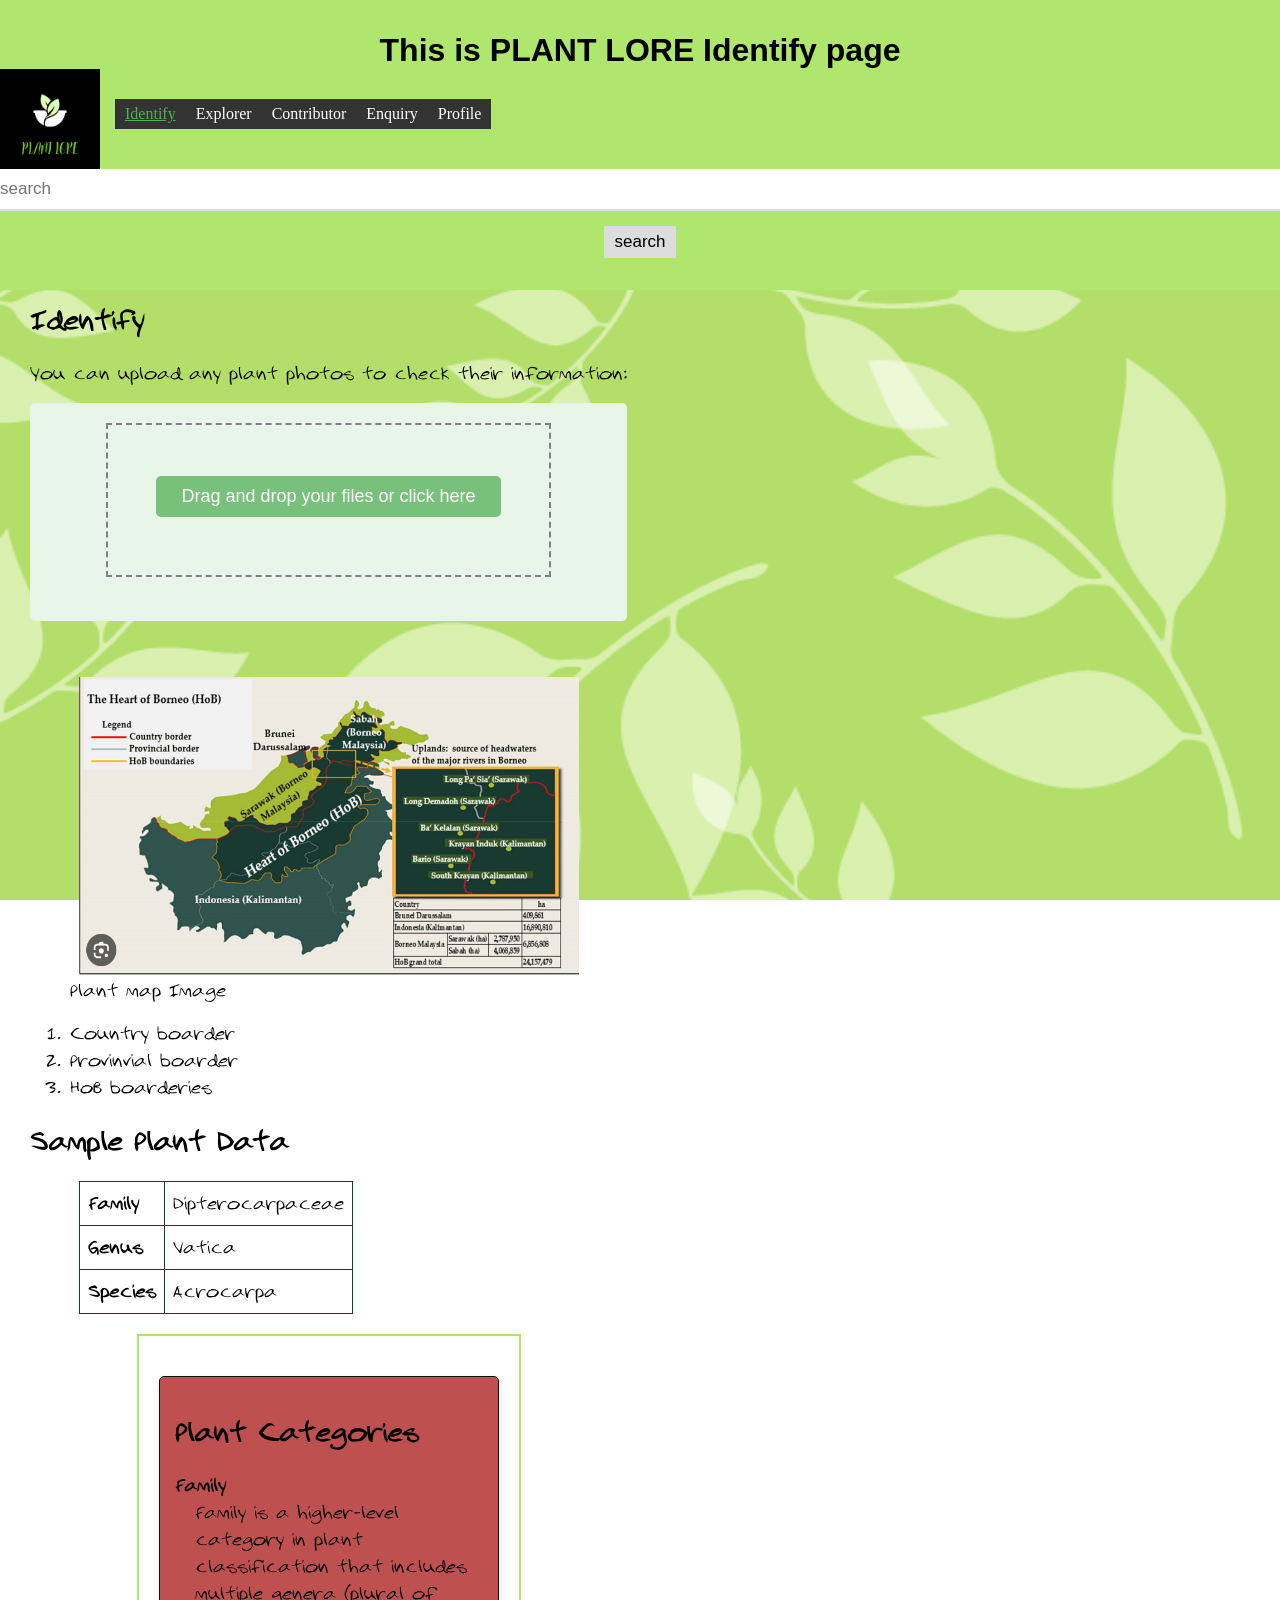
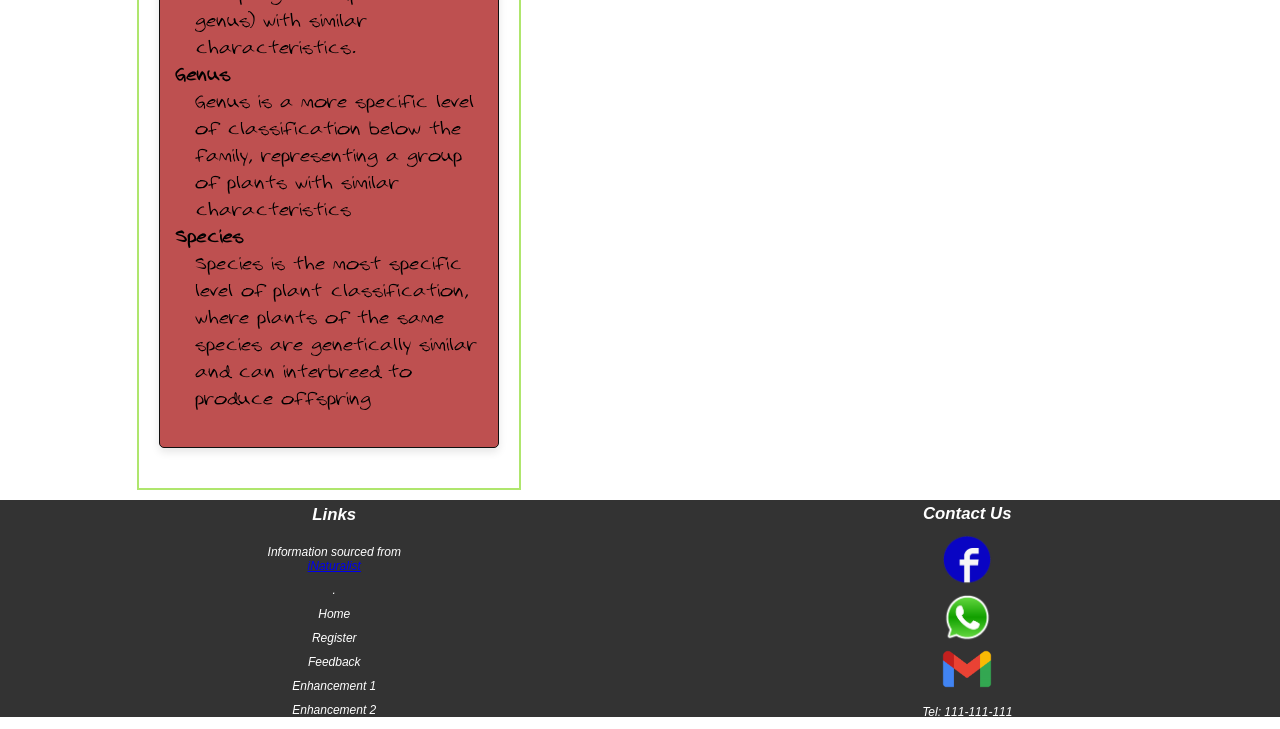
<file: TakeruSONODA_assign1/identify.html>
<!DOCTYPE html>
<html lang="en">

<head>
    <meta charset="UTF-8">
    <meta name="viewport" content="width=device-width, initial-scale=1.0">
    <meta name="author"      content="Takeru SONODA" />
    <link href="Styles/MobileStyle.css" rel="stylesheet" type="text/css" />
    <link href="Styles/Style.css" rel="stylesheet" type="text/css" />
    <title>Identify</title>
</head>

<body>
    <header>
        <div>
            <h1>This is PLANT LORE Identify page</h1>
            <img src="images/logo.png" width="300" height="200" alt="Logo">
            <nav>
                <ul class="nav-list">
                    <li class="nav-item"><a href="identify.html">Identify</a></li>
                    <li class="nav-item dropdown">
                        <a href="explorer.html" class="dropbtn">Explorer</a>
                        <div class="dropdown-content">
                            <a href="explorer.html#Families">Families</a>
                            <a href="explorer.html#Genera">Genera</a>
                            <a href="explorer.html#Species">Species</a>
                        </div>
                    </li>
                    <li class="nav-item"><a href="Contributor.html">Contributor</a></li>
                    <li class="nav-item"><a href="Enquiry.html">Enquiry</a></li>
                    <li class="nav-item"><a href="Profile.html">Profile</a></li>
                </ul>
            </nav>
            <div class="search-container">
                <input type="text" placeholder="search" class="search-box">
                <button type="submit" class="search-button">search</button>
            </div>
        </div>
    </header>


    <main>
        <div class="container">
            <section>
                <h2>Identify</h2>
                <p>You can upload any plant photos to check their information:</p>
                <div class="upload-section">
                    <div class="upload-btn-wrapper">
                        <button class="btn">Drag and drop your files or click here</button>
                        <input type="file" name="plantImage" id="plantImage">
                    </div>
                    <p id="file-feedback"></p>
                </div>
            </section>

            <section>

                <figure>
                    <img src="images/Screenshot_kadai.png" width="500" height="300" alt="kadai">
                    <figcaption>Plant map Image</figcaption>
                </figure>
                    <ol>
                        <li>Country boarder</li>
                        <li>Provinvial boarder</li>
                        <li>HoB boarderies</li>
                    </ol>
                    <h2>Sample Plant Data</h2>
                    <table class="custom-table">
                        <tr>
                            <th>Family</th>
                            <td>Dipterocarpaceae</td>
                        </tr>
                        <tr>
                            <th>Genus</th>
                            <td>Vatica</td>
                        </tr>
                        <tr>
                            <th>Species</th>
                            <td>Acrocarpa</td>
                        </tr>
                    </table>

                
            </section>
            <aside id="identify_aside">
                <div class="content-wrapper">
                    <h2>Plant Categories</h2>
                    <dl>
                        <dt>Family</dt>
                        <dd>Family is a higher-level category in plant classification that includes multiple genera
                            (plural of genus) with similar characteristics. </dd>
                        <dt>Genus</dt>
                        <dd>Genus is a more specific level of classification below the family, representing a group of
                            plants with similar characteristics</dd>
                        <dt>Species</dt>
                        <dd>Species is the most specific level of plant classification, where plants of the same species
                            are genetically similar and can interbreed to produce offspring</dd>
                    </dl>
                </div>
            </aside>
        </div>
    </main>

    <footer class="mainfooter">
        <div class="col-1">
            <h3>Links</h3>
            <p>Information sourced from <a href="https://www.inaturalist.org/" target="_blank">iNaturalist</a>.</p>
            <a href="index.html" class="ftlinks">Home</a>
            <a href="Register.html" class="ftlinks">Register</a>
            <a href="feedback.html" class="ftlinks">Feedback</a>
            <a href="enhancement1.html" class="ftlinks">Enhancement 1</a>
            <a href="enhancement2.html" class="ftlinks">Enhancement 2</a>
        </div>
        <div class="col-2">
            <h3>Contact Us</h3>
            <a href="https://www.facebook.com/"><img class="social_icons" src="images/facebook-icon.png"
                    alt="Facebook" /></a>
            <a href="https://wa.me/"><img class="social_icons" src="images/whatsapp-icon.png" alt="WhatsApp" /></a>
            <a href="102784225@students.swinburne.edu.my"><img class="social_icons" src="images/gmail-icon.png" alt="Gmail" /></a>
            <p>Tel: 111-111-111</p>
        </div>
    </footer>
    <script src="JavaScript/navigation.js"></script>
</body>

</html>
</file>
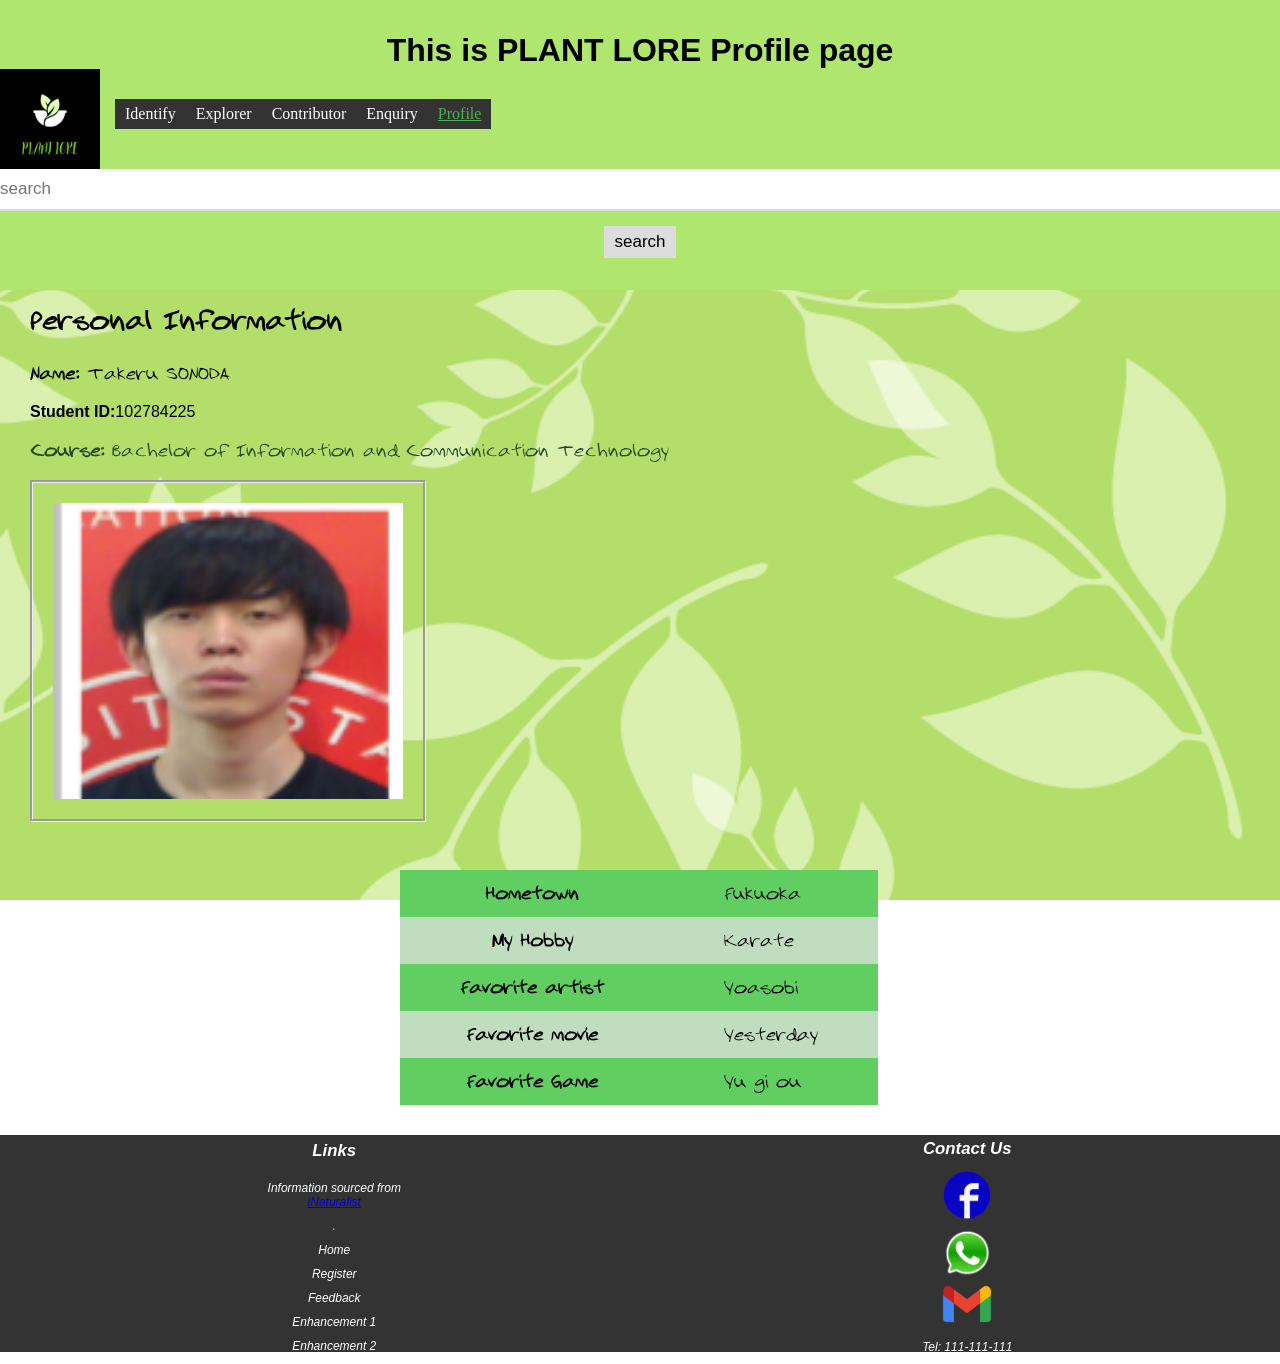
<file: TakeruSONODA_assign1/Profile.html>
<!DOCTYPE html>
<html lang="en">
<head>
    <meta charset="UTF-8">
    <meta name="viewport" content="width=device-width, initial-scale=1.0">
    <meta name="author"      content="Takeru SONODA" />
    <link href="Styles/Style.css" rel="stylesheet" type="text/css" />
    <link href="Styles/MobileStyle.css" rel="stylesheet" type="text/css" />
    <title>Profile</title>
</head>
<body>
    <header>
        <div>
            <h1>This is PLANT LORE Profile page</h1>
            <img src="images/logo.png" width="300" height="200" alt="Logo">
            <nav>
                <ul class="nav-list">
                    <li class="nav-item"><a href="identify.html">Identify</a></li>
                    <li class="nav-item dropdown">
                        <a href="explorer.html" class="dropbtn">Explorer</a>
                        <div class="dropdown-content">
                            <a href="explorer.html#Families">Families</a>
                            <a href="explorer.html#Genera">Genera</a>
                            <a href="explorer.html#Species">Species</a>
                        </div>
                    </li>
                    <li class="nav-item"><a href="Contributor.html">Contributor</a></li>
                    <li class="nav-item"><a href="Enquiry.html">Enquiry</a></li>
                    <li class="nav-item"><a href="Profile.html">Profile</a></li>
                </ul>
            </nav>
            <div class="search-container">
                <input type="text" placeholder="search" class="search-box">
                <button type="submit" class="search-button">search</button>
            </div>
        </div>
    </header>

        <main>
            <div class="vertical-wrapper">
            <section id="personal-info">
                <h2>Personal Information</h2>
                <p><strong>Name: </strong>Takeru SONODA</p>
                <p class="student-id"><strong>Student ID:</strong>102784225</p>
                <p class="course-name"><strong>Course: </strong>Bachelor of Information and Communication Technology</p>
                <img src="images/profile.png" alt="Profile Image" class="profile-pic">
            </section>
            <section id="additional-info">
                <table>
                    <tr id="hometown">
                        <th>Hometown</th>
                        <td>Fukuoka</td>
                    </tr>
                    <tr id="hobby">
                        <th>My Hobby</th>
                        <td>Karate</td>
                    </tr>
                    <tr id="artist">
                        <th>Favorite artist</th>
                        <td>Yoasobi</td>
                    </tr>
                    <tr id="movie">
                        <th>Favorite movie</th>
                        <td>Yesterday</td>
                    </tr>
                    <tr id="game">
                        <th>Favorite Game</th>
                        <td>Yu gi ou</td>
                    </tr>
                </table>
            </section>
            </div>
        </main>
        <footer class="mainfooter">
            <div class="col-1">
                <h3>Links</h3>
                <p>Information sourced from <a href="https://www.inaturalist.org/" target="_blank">iNaturalist</a>.</p>
                <a href="index.html" class="ftlinks">Home</a>
                <a href="Register.html" class="ftlinks">Register</a>
                <a href="feedback.html" class="ftlinks">Feedback</a>
                <a href="enhancement1.html" class="ftlinks">Enhancement 1</a>
                <a href="enhancement2.html" class="ftlinks">Enhancement 2</a>
            </div>
            <div class="col-2">
                <h3>Contact Us</h3>
                <a href="https://www.facebook.com/"><img class="social_icons" src="images/facebook-icon.png"
                        alt="Facebook" /></a>
                <a href="https://wa.me/"><img class="social_icons" src="images/whatsapp-icon.png" alt="WhatsApp" /></a>
                <a href="102784225@students.swinburne.edu.my"><img class="social_icons" src="images/gmail-icon.png" alt="Gmail" /></a>
                <p>Tel: 111-111-111</p>
            </div>
        </footer>
        <script src="JavaScript/navigation.js"></script>
</body>
</html>
</file>
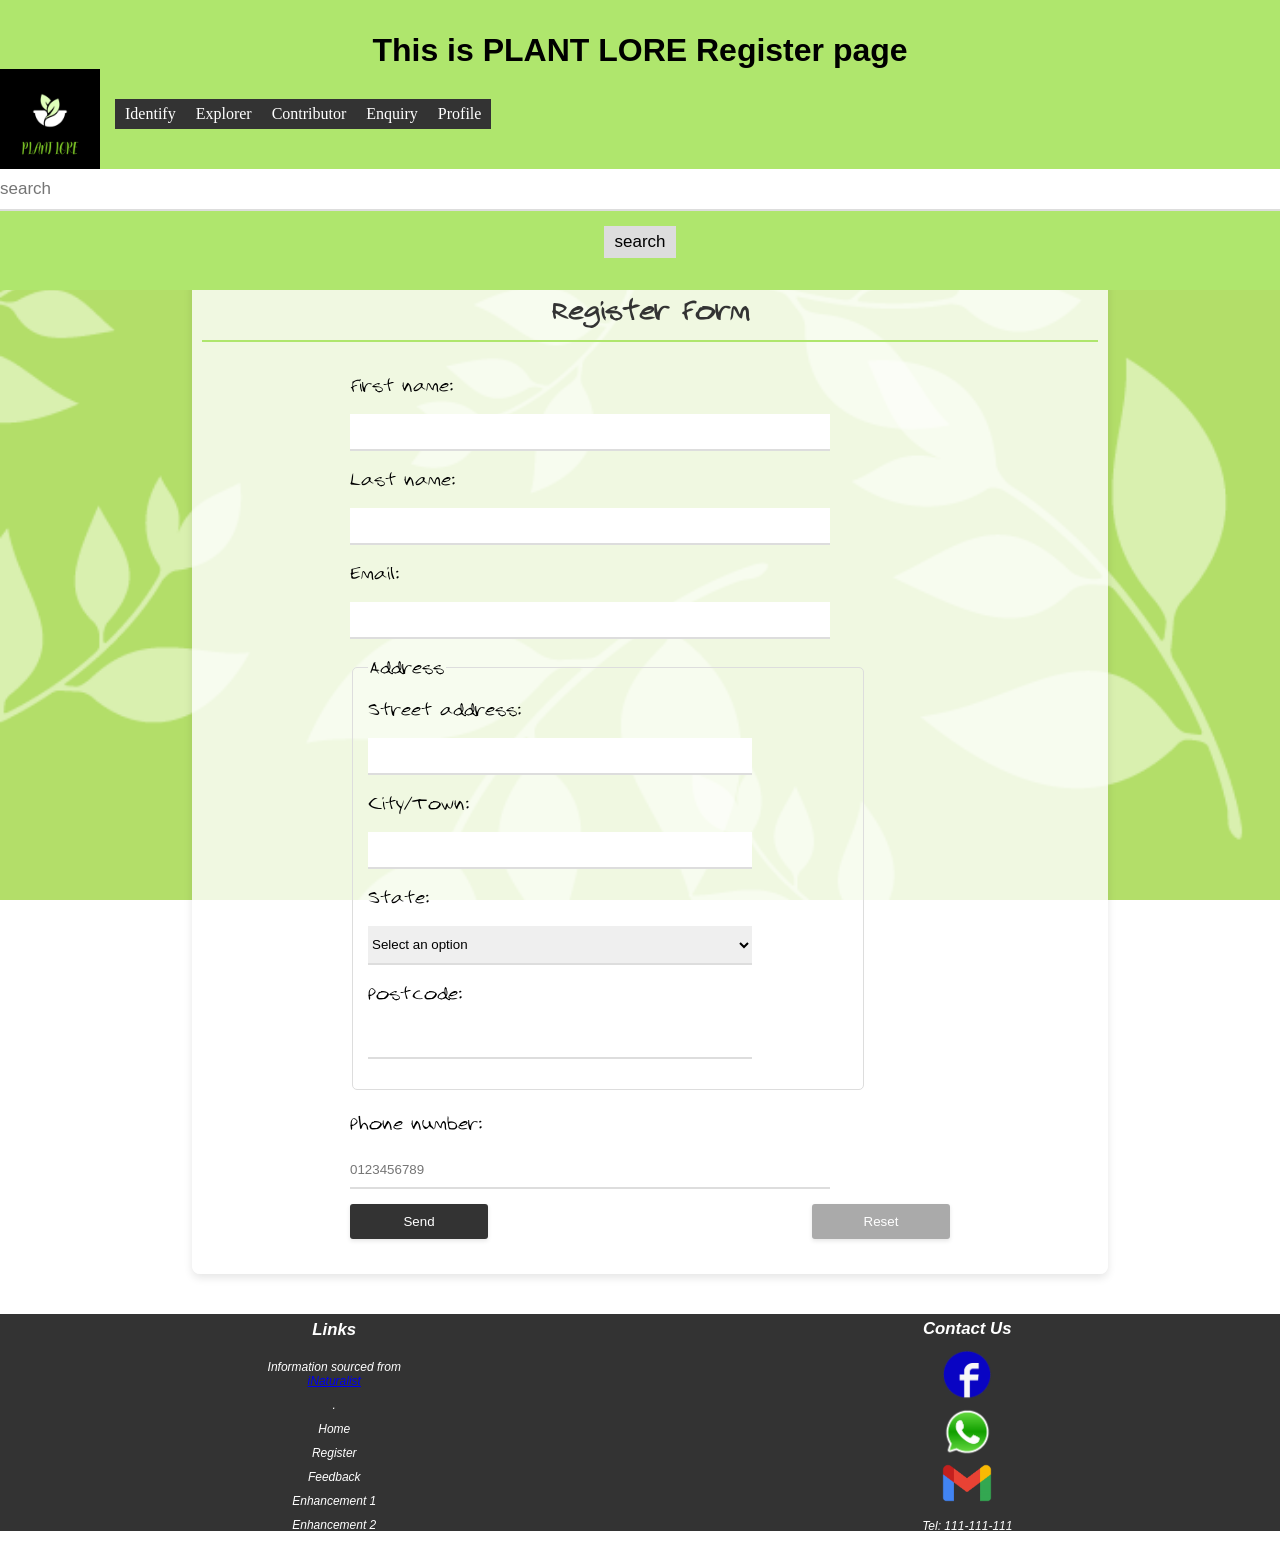
<file: TakeruSONODA_assign1/Register.html>
<!DOCTYPE html>
<html lang="en">

<head>
    <meta charset="UTF-8">
    <meta name="viewport" content="width=device-width, initial-scale=1.0">
    <meta name="author"      content="Takeru SONODA" />
    <link href="Styles/Style.css" rel="stylesheet" type="text/css" />
    <link href="Styles/MobileStyle.css" rel="stylesheet" type="text/css" />
    <title>Encquiry</title>
</head>

<body>
    <header>
        <div>
            <h1>This is PLANT LORE Register page</h1>
            <img src="images/logo.png" width="300" height="200" alt="Logo">
            <nav>
                <ul class="nav-list">
                    <li class="nav-item"><a href="identify.html">Identify</a></li>
                    <li class="nav-item dropdown">
                        <a href="explorer.html" class="dropbtn">Explorer</a>
                        <div class="dropdown-content">
                            <a href="explorer.html#Families">Families</a>
                            <a href="explorer.html#Genera">Genera</a>
                            <a href="explorer.html#Species">Species</a>
                        </div>
                    </li>
                    <li class="nav-item"><a href="Contributor.html">Contributor</a></li>
                    <li class="nav-item"><a href="Enquiry.html">Enquiry</a></li>
                    <li class="nav-item"><a href="Profile.html">Profile</a></li>
                </ul>
            </nav>
            <div class="search-container">
                <input type="text" placeholder="search" class="search-box">
                <button type="submit" class="search-button">search</button>
            </div>
        </div>
    </header>


    <main>
        <div class="form-container">
            <h2>Register Form</h2>
            <form method="post" action="102784225@students.swinburne.edu.my">
                <label for="first-name">First name:</label>
                <input type="text" id="first-name" name="first-name" required pattern="[A-Za-z]{1,25}" maxlength="25">

                <label for="last-name">Last name:</label>
                <input type="text" id="last-name" name="last-name" required pattern="[A-Za-z]{1,25}" maxlength="25">

                <label for="email">Email:</label>
                <input type="email" id="email" name="email" required>

                <fieldset>
                    <legend>Address</legend>
                    <label for="street-address">Street address:</label>
                    <input type="text" id="street-address" name="street-address" required maxlength="40">

                    <label for="city">City/Town:</label>
                    <input type="text" id="city" name="city" required maxlength="20">

                    <label for="state">State:</label>
                    <select id="state" name="state" required>
                        <option value="" disabled selected>Select an option</option>
                        <option value="Johor">Johor</option>
                        <option value="Kedah">Kedah</option>
                        <option value="Kelantan">Kelantan</option>
                        <option value="Melaka">Melaka</option>
                        <option value="Negeri Sembilan">Negeri Sembilan</option>
                        <option value="Pahang">Pahang</option>
                        <option value="Penang">Penang</option>
                        <option value="Perak">Perak</option>
                        <option value="Perlis">Perlis</option>
                        <option value="Sabah">Sabah</option>
                        <option value="Sarawak">Sarawak</option>
                        <option value="Selangor">Selangor</option>
                        <option value="Terengganu">Terengganu</option>
                        <option value="Kuala Lumpur">Kuala Lumpur</option>
                        <option value="Labuan">Labuan</option>
                        <option value="Putrajaya">Putrajaya</option>
                    </select>

                    <label for="postcode">Postcode:</label>
                    <input type="text" id="postcode" name="postcode" maxlength="5" pattern="\d{5}">
                </fieldset>

                <label for="phone">Phone number:</label>
                <input type="tel" id="phone" name="phone" required pattern="\d{10}" maxlength="10" placeholder="0123456789">

                <input type="submit" value="Send" class="form-submit-button">
                <input type="reset" value="Reset" class="form-reset-button">
            </form>
        </div>
    </main>

    <footer class="mainfooter">
        <div class="col-1">
            <h3>Links</h3>
            <p>Information sourced from <a href="https://www.inaturalist.org/" target="_blank">iNaturalist</a>.</p>
            <a href="index.html" class="ftlinks">Home</a>
            <a href="Register.html" class="ftlinks">Register</a>
            <a href="feedback.html" class="ftlinks">Feedback</a>
            <a href="enhancement1.html" class="ftlinks">Enhancement 1</a>
            <a href="enhancement2.html" class="ftlinks">Enhancement 2</a>
        </div>
        <div class="col-2">
            <h3>Contact Us</h3>
            <a href="https://www.facebook.com/"><img class="social_icons" src="images/facebook-icon.png"
                    alt="Facebook" /></a>
            <a href="https://wa.me/"><img class="social_icons" src="images/whatsapp-icon.png" alt="WhatsApp" /></a>
            <a href="102784225@students.swinburne.edu.my"><img class="social_icons" src="images/gmail-icon.png" alt="Gmail" /></a>
            <p>Tel: 111-111-111</p>
        </div>
    </footer>
</body>

</html>
</file>
<file: TakeruSONODA_assign1/Styles/Style.css>
/* --- Fonts and Typography --- */
@font-face {
    font-family: '2Dumb';
    src: url('2Dumb.ttf') format('truetype');
}
body {
    font-family: 'Arial', sans-serif;
    margin: 0;
    padding: 0;
    background-image: url('background.png');
    background-size: cover;
    background-repeat: no-repeat; 
    background-attachment: fixed;
}
html, body {
    height: 100%;
    margin: 0;
    padding: 0;
}

/* --- Header and Menu --- */
header {
    font-family: Georgia, 'Times New Roman', Times, serif;
    background-color: #afe66d;
    color: black;
    text-align: center;
    padding: 2em 0;
    position: fixed;
    width: 100%;
    top: 0;
    z-index: 1000;
}
header h1 {
    margin: 0;
    font: bold 2em Arial, sans-serif;
}
header img {
    float: left;
    width: 100px;
    height: auto;
    margin-right: 15px;
}
/* ------ NAVIGATION STYLES ------ */
nav{
    height: 2em;
    line-height: 2em;
    margin: 20px 0px;
    padding: 10px;
}
.nav-list {
    list-style: none;
    padding: 0;
    margin: 0;
    background: #333;
}
.nav-item {
    display: block;
    float: left;
    position: relative;
}

.nav-item a {
    display: block;
    padding: 0 10px;
    line-height: 30px;
    background: #333;
    color: #fff;
    text-decoration: none;
}

.nav-item a.active {
    color: #4CAF50;
    text-decoration: underline; 
}

li a:hover, .dropdown:hover .dropbtn {
    background: #555;
}
.dropdown-content {
    display: none;
    position: absolute;
    background: #f9f9f9;
    min-width: 160px;
    z-index: 1;
}

.dropdown-content a:hover {
    background: #ddd;
}
.dropdown:hover .dropdown-content {
    display: block;
}

/* ------ SEARCH STYLES ------ */
.search-container {
    position: relative;
}
.search-box {
    padding: 6px;
    font-size: 17px;
    border: none;
}
.search-button {
    position: relative;
    right: 0;
    top: 0;
    padding: 6px 10px;
    background: #ddd;
    font-size: 17px;
    border: none;
    cursor: pointer;
}
.search-button:hover {
    background: #ccc;
}
/* ------ MAIN AMD ASIDE CONTENT STYLES ------ */
main {
    font-family: '2Dumb', sans-serif;
    border-radius: 8px;
    display: flex;
    flex-wrap: wrap;
    align-items: flex-start;
    width: 100%;
    margin: 0 auto; 
    margin-top: 250px; 
    flex: 1 0 auto;
}

aside{
    font-family: '2Dumb', sans-serif;
    display: flex;
    flex-wrap: wrap;
    align-items: flex-start;
    width: 60%;
    margin: 0 auto; 

}


/* ------ INDEX PAGE MAIN PART STYLES ------ */
.Topic{
    font-size: 40px;
}

.image-gallery {
    display: flex; 
    justify-content: space-between;
    margin-top: 20px; 
}

div.image-gallery {
    display: flex;          
    gap: 20px;  
        
}

.photo-card {
    width: 300px;
    border: 1px solid #ddd;
    padding: 10px;
    margin: 10px;
    border-radius: 8px;
    box-shadow: 0px 0px 5px rgba(0, 0, 0, 0.1);
    text-align: center;
}

/* ------ IDENTIFY PAGE MAIN PART STYLES ------ */
.container {
    display: flex;
    flex-wrap: wrap;
    justify-content: space-between;
}

section {
    flex: 1;  
    padding: 20px;
    box-sizing: border-box;  
}

.upload-section {
    background-color: #e8f5e9;
    padding: 20px;
    border-radius: 5px;
    box-sizing: border-box; 
    text-align: center;
}

.upload-btn-wrapper {
    position: relative;
    overflow: hidden;
    display: inline-block;
    width:calc(80% - 4px); 
    height: 150px;
    margin: auto; 
    text-align: center;
    border: 2px dashed gray;
    line-height: 140px; 
    font-size: 18px;
    margin: 0 auto; 
}

.btn {
    font-size: 18px;
    cursor: pointer;
    background-color: #78c17b;
    padding: 10px 25px;
    border-radius: 5px;
    border: none;
    color: white;
    transition: background-color 0.3s;
}

.btn:hover {
    background-color: #66a96d;
}

.upload-btn-wrapper input[type=file] {
    font-size: 100px;
    position: absolute;
    left: 0;
    top: 0;
    opacity: 0;
    width: 100%;
    height: 100%;
    cursor: pointer;
}

.content-wrapper {
    border: 1px solid #101010;
    padding: 15px;
    box-shadow: 0 4px 8px rgba(0, 0, 0, 0.1);
    background-color: #be5050;
    border-radius: 5px;
    margin: 20px 0;
}

#identify_aside {
    width: 30vw;
    float: right;
    border: 2px solid #afe66d;
    flex: 0.5;
    flex-basis: 300px; 
    padding: 20px;
    box-sizing: border-box;
}

figure img {
    display: block;
    margin: 0 auto;
    max-width: 100%;
}


#map, #video {
    display: flex;
    flex-direction: column;
    align-items: center;
}

#map iframe, #video iframe {
    margin-top: 20px; 
}

.custom-table {
    border-collapse: collapse; 
}

.custom-table th, .custom-table td {
    border: 1px solid #034728; 
    padding: 8px; 
    text-align: left; 
}

/* ------ CONTRIBUTER PAGE MAIN PART STYLES ------ */
.photo-card {
    width: 90%; 
    max-width: 960px; 
    padding: 10px;
    margin: 10px auto; 
    border-radius: 8px;
    text-align: center;
}
.photo-card ol {
    display: flex;
    justify-content: center; 
    padding: 0; 
    margin: 0; 
}

.photo-card li {
    flex: 1; 
    list-style-type: none; 
    margin: 0 5px; 
    box-sizing: border-box; 
}

.photo-card figure {
    margin: 0; 
}



dl {
    margin: 20px 0;
}
dt {
    font-weight: bold;
}
dd {
    margin-left: 20px;
}
#Contributor_picture, #Contributor_details, #Contributor_aside{
    display: block;
    width: 90%;
    margin-bottom: 20px; 
    margin: 20px auto; 
    
}
/* ------ vertical-wrapper STYLES ------ */
.vertical-wrapper {
    flex: 1;
    display: flex;
    flex-direction: column; 
    align-items: center;  
    width: 100%;
}
/* ------ ENQUIRY PAGE MAIN PART STYLES ------ */
input[type="text"], input[type="email"], input[type="tel"], select ,textarea{
    border: none;
    border-bottom: 2px solid #ddd;
    padding: 10px 0;
    transition: border-bottom 0.3s;
    border-radius: 0;
    box-shadow: none;
    outline: none;
}

input[type="text"]:focus, input[type="email"]:focus, input[type="tel"]:focus, select:focus {
    border-bottom: 2px solid #333;
}

input[type="text"]:hover, input[type="email"]:hover, input[type="tel"]:hover, select:hover {
    border-bottom: 2px solid #aaa;
}

.form-container {
    width: 70%;
    margin: 0 auto;
    background-color: rgba(255, 255, 255, 0.8);
    border-radius: 8px;
    padding: 10px;
    box-shadow: 0 4px 8px rgba(0, 0, 0, 0.1);
    margin-bottom: 30px;
}
.form-container h2 {
    text-align: center;
    margin-bottom: 20px;
    color: #333;
    border-bottom: 2px solid #afe66d;
    padding-bottom: 10px;
}
form {
    max-width: 600px;
    margin: 0 auto;
    padding: 30px;
    border: none;
    background-color: transparent;
    display: flex;
    flex-wrap: wrap;
    justify-content: space-between;
}

.form-submit-button {
    border: none;
    padding: 10px 20px;
    background-color: #333;
    color: #fff;
    transition: background-color 0.3s;
    border-radius: 3px;
    box-shadow: 0 2px 4px rgba(0, 0, 0, 0.1);
}

.form-submit-button:hover {
    background-color: #555;
}

.form-reset-button {
    border: none;
    padding: 10px 20px;
    background-color: #aaa;
    color: #fff;
    transition: background-color 0.3s;
    border-radius: 3px;
    box-shadow: 0 2px 4px rgba(0, 0, 0, 0.1);
}

.form-reset-button:hover {
    background-color: #888;
}
form label, form input, form select, form fieldset {
    flex: 0 0 80%;
}

form input[type="submit"], form input[type="reset"] {
    flex: 0 0 23%; 
}

fieldset {
    border: 1px solid #ddd;
    padding: 15px;
    margin-bottom: 20px;
    border-radius: 5px;
    display: flex;
    flex-wrap: wrap;
    justify-content: space-between;
}


#subject-detail {
    width: 100%;
    height: 50px;
    padding: 5px; 
}

.rating-fieldset {
    display: flex;
    flex-wrap: nowrap; 
    margin-bottom: 20px; 
    padding: 0;
    justify-content: space-around;
    align-items: center;
}

.rating-fieldset label {
    display: inline-block;
    margin: 0 5px; 
    font-size: 40px; 
    cursor: pointer; 
    flex: 0 1 auto;
    transition: background-color 0.3s;
}

.rating-fieldset input[type="radio"] {
    display: none;
}

.rating-fieldset input[type="radio"]:checked + label {
    background-color: #333;
}

.modal {
    display: none; 
    position: fixed; 
    z-index: 1; 
    left: 0;
    top: 0;
    width: 100%; 
    height: 100%; 
    overflow: auto; 
    background-color: rgba(0,0,0,0.4); 
}

.modal-content {
    background-color: #fefefe;
    margin: 15% auto;
    padding: 20px;
    border: 1px solid #888;
    width: 80%; 
}

.close {
    color: #aaa;
    float: right;
    font-size: 28px;
    font-weight: bold;
}

.close:hover,
.close:focus {
    color: black;
    text-decoration: none;
    cursor: pointer;
}

/* ------ EXPLORER PAGE MAIN PART STYLES ------ */
.explorer-section {
    display: flex;        
    justify-content: center; 
    flex-wrap: wrap;     
    gap: 20px;         
}


#explorer-main > .explorer-section {
    width: 100%; 
    display: flex;
    flex-direction: column; 
    justify-content: center; 
    align-items: flex-start;
    flex-wrap: nowrap;
    margin-bottom: 40px; 
}

#explorer-main > .explorer-section > figure{
    margin: 10px;
    width: auto;
    display: flex;
    flex-direction: column;
    align-items: center;
}
#explorer-main figure {
    max-width: 300px;       
    width: 100%;   
}

#explorer-main figure img {
    border: 1px solid #ccc;
    border-radius: 8px; 
    box-shadow: 2px 2px 10px rgba(0, 0, 0, 0.1); 
}
#explorer-main figcaption dl dt {
    font-weight: bold; 
    margin-bottom: 10px; 
    line-height: 1.5; 
    text-align: justify; 
    margin-bottom: 20px; 
    text-align: left;
}
#explorer-main html, body {
    overflow-x: hidden; 
}
/* ------ PROFILE PAGE MAIN PART STYLES ------ */
.profile-pic{
    float: none;
    width: 350px;
    padding: 20px;
    margin: 0 auto; 
    border: groove;
}

#personal-info {
    padding: 20px;
    margin-bottom: 30px;
    margin: auto;
}

table {
    margin-left: auto;
    margin-right: auto;
    width: 500px;
    display: flex;
    align-items: center; 
    border-collapse: collapse;
}

#hometown{
    padding: 100%;
    background-color: rgb(96, 206, 96);
}

#hobby{
    padding: 100%;
    background-color: rgb(192, 221, 192);
}

#artist{
    padding: 100%;
    background-color: rgb(96, 206, 96);
}

#movie{
    padding: 100%;
    background-color: rgb(192, 221, 192);
}
#game{
    padding: 100%;
    background-color: rgb(96, 206, 96);
}

table tr {
    height: 40px;
}

table th, table td {
    padding: 10px 60px;  
}

.name {
    font-size: 200%;
    font-weight: bold;
    text-align: center;
}
.student-id {
    font-family: Arial, sans-serif; 
}

.course-name {
    color: rgb(35, 73, 35);
}

/* ------ ENHANCEMENT PART STYLES ------ */
#Enhancement_main {
    display: flex;
    flex-wrap: wrap;
    flex-direction: row; 
    width: 100%; /* For example */
}

.Enhancement {
    flex-basis: 50%;
    box-sizing: border-box; 
}

/* ------ FOOTER PART STYLES ------ */
/* Styles for the footer */

footer {
    font-style: italic;
    text-align: center;
    margin-top: 0;
    margin-bottom: 0;
    padding: 10px 0;
    background-color: #333;
    color: white;
    flex-shrink: 0;
}


.mainfooter {
    height: auto;
    max-height: 175px;
    flex-direction: row;
    display: flex;
    justify-content: space-around;
    margin-bottom: 0;
    align-items: center;
    background-color: #333;
    color: white;
    padding: 21px 7px;
    font-size: 12px;
}

.mainfooter h3 {
    margin-bottom: 20px;
    font-size: 16.8px;
    font-weight: bold;
}

.mainfooter p, .mainfooter a {
    margin-bottom: 10px;
    display: block;
}

.ftlinks {
    text-decoration: none;
    color: white;
    transition: color 0.3s ease;
}

.ftlinks:hover {
    color: #ccc;
}

.col-2 {
    display: flex;
    flex-direction: column;
    align-items: center;
}

.col-2 h3 {
    margin-bottom: 10px;
}

.col-2 a {
    display: flex;
    align-items: center;
    margin-bottom: 5px;
}

.social_icons {
    width: 50px;
    margin-right: 10px; 
    height: auto;
    transition: transform 0.3s ease, opacity 0.3s ease;
}

.social_icons:last-child {
    margin-right: 0;
}

.social_icons:hover {
    transform: scale(1.1);
    opacity: 0.8;
}

.enhancement-item {
    display: block;
    float: left;
    flex-flow: column;
    line-break: auto;
    display:flex;
    flex-flow: column;
}

.enhancement-item a {
    padding: 0 10px;
    line-height: 30px;
    background: #333;
    color: #fff;
    text-decoration: none;
}

.enhancement-item {
    color: #4CAF50;
}

.enhancement-detail{
    line-break: auto;
    float: inline-end;
}
</file>
<file: TakeruSONODA_assign1/Styles/MobileStyle.css>
@media only screen and (max-width: 1300px) {
    main {
        padding: 10px;
    }
    
    form {
        padding: 10px;
    }

    label, input, select {
        width: 100%;
        display: block;
        margin-bottom: 15px;
    }
    .container {
        flex-direction: column;
    }

    section, aside {
        width: 100%;
    }
    .photo-card ol {
        flex-direction: column; 
    }

    .photo-card li {
        margin-bottom: 10px; 
        width: 100%; 
    }
    .image-gallery ol {
        flex-direction: column;
    }

    .image-gallery {
        flex-direction: column;
        align-items: center;
    }
    #Enhancement_main {
        flex-direction: column;
    }
    .Enhancement {
        flex-basis: 100%; 
    }
    .rating-fieldset label {
        font-size: 24px;
    }

    .rating-fieldset {
        flex-direction: row; 
        flex-wrap: nowrap; 
    }

}
</file>
